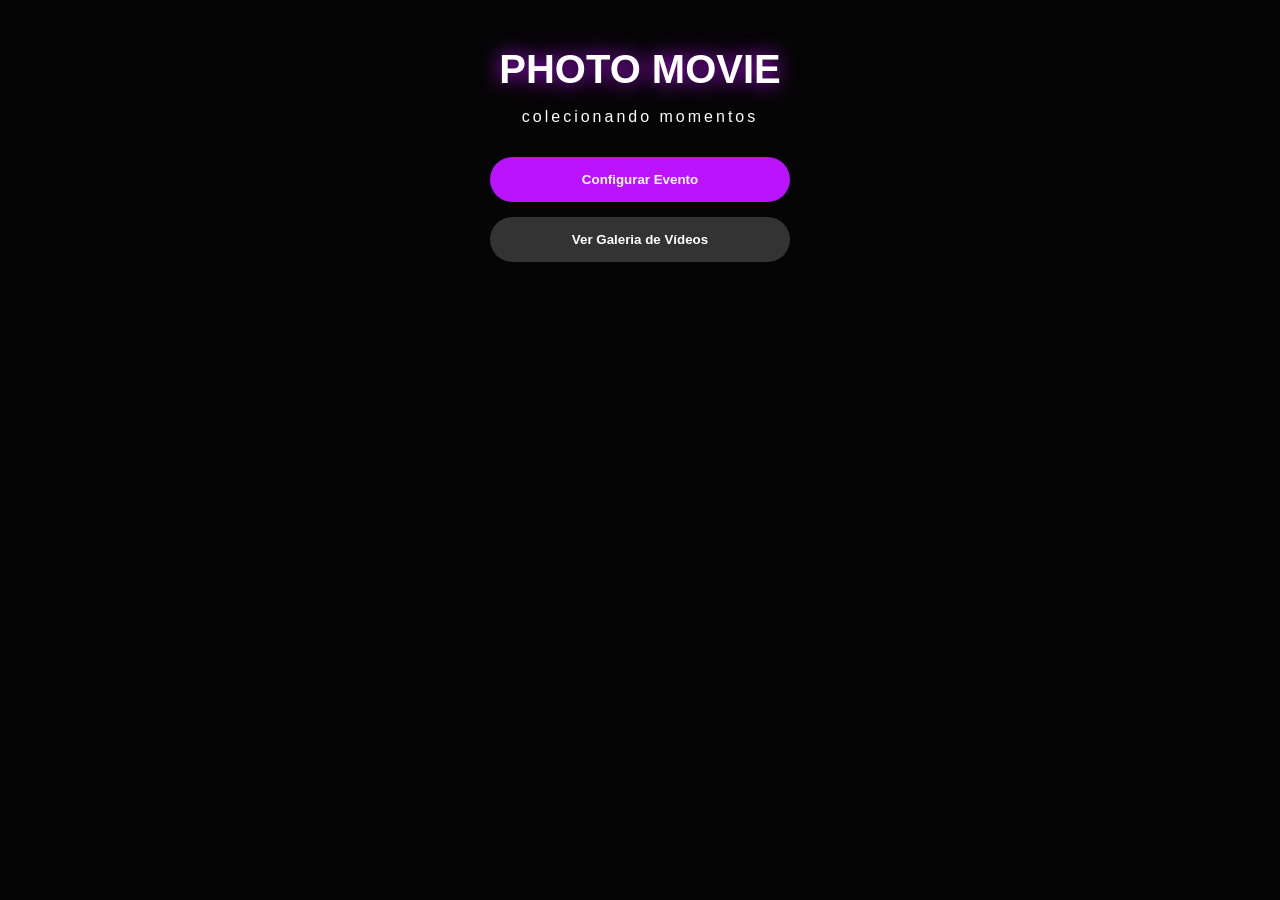
<file: index.HTML>
<!DOCTYPE html>
<html lang="pt-br">
<head>
    <meta charset="UTF-8">
    <meta name="viewport" content="width=device-width, initial-scale=1.0, maximum-scale=1.0, user-scalable=no">
    <title>PHOTO MOVIE - Master Admin</title>
    <style>
        :root { --neon-purple: #bc13fe; --dark-bg: #050505; --card-bg: #121212; }
        body { margin: 0; background: var(--dark-bg); font-family: 'Segoe UI', sans-serif; color: white; overflow-x: hidden; }

        .screen { display: none; min-height: 100vh; padding: 20px; box-sizing: border-box; flex-direction: column; align-items: center; }
        .active { display: flex; }

        .neon-title { font-size: 2.5rem; text-shadow: 0 0 20px var(--neon-purple); animation: pulse 1.5s infinite alternate; margin-bottom: 0; }
        @keyframes pulse { from { transform: scale(1); } to { transform: scale(1.05); } }
        
        /* Container 9:16 Fixo para Câmera e Moldura */
        .camera-box {
            position: relative; width: 100%; max-width: 360px; aspect-ratio: 9/16;
            background: #000; border: 2px solid #333; overflow: hidden; border-radius: 15px;
        }
        #video-preview { width: 100%; height: 100%; object-fit: cover; }
        #overlay-camera { position: absolute; inset: 0; pointer-events: none; background-size: 100% 100%; z-index: 10; }

        .btn-main { background: var(--neon-purple); color: white; border: none; padding: 15px 30px; border-radius: 30px; font-weight: bold; cursor: pointer; margin-top: 15px; width: 100%; max-width: 300px; }
        .form-card { background: var(--card-bg); width: 100%; max-width: 500px; padding: 20px; border-radius: 15px; border: 1px solid #333; margin-top: 20px; }
        input, select { width: 100%; padding: 12px; background: #000; border: 1px solid #333; color: white; border-radius: 8px; margin: 8px 0; }
        
        /* Galeria */
        .gallery-grid { display: grid; grid-template-columns: 1fr 1fr; gap: 10px; width: 100%; margin-top: 20px; }
        .movie-thumb { background: #1a1a1a; padding: 10px; border-radius: 8px; text-align: center; font-size: 12px; border: 1px solid #333; }
    </style>
</head>
<body>

    <div id="screen-home" class="screen active">
        <h1 class="neon-title">PHOTO MOVIE</h1>
        <p style="letter-spacing:3px">colecionando momentos</p>
        <button class="btn-main" onclick="nav('screen-config')">Configurar Evento</button>
        <button class="btn-main" style="background:#333" onclick="nav('screen-gallery')">Ver Galeria de Vídeos</button>
    </div>

    <div id="screen-config" class="screen">
        <div class="form-card">
            <h2 style="color:var(--neon-purple)">CONFIGURAÇÃO</h2>
            <label>NOME DO EVENTO</label>
            <input type="text" id="cfg-nome" placeholder="Ex: Festa VIP">
            <label>TEMPO (SEG)</label>
            <select id="cfg-tempo"><option value="8">8s</option><option value="10">10s</option></select>
            <label>MOLDURA (.PNG)</label>
            <input type="file" accept="image/png" onchange="previewFrame(this)">
            <button class="btn-main" onclick="abrirCamera()">ABRIR CÂMERA</button>
            <button class="btn-main" style="background:#444" onclick="nav('screen-home')">VOLTAR</button>
        </div>
    </div>

    <div id="screen-camera" class="screen">
        <div class="camera-box">
            <video id="video-preview" autoplay playsinline muted></video>
            <div id="overlay-camera"></div>
        </div>
        <div id="rec-timer" style="font-size:30px; margin:10px">00s</div>
        <button class="btn-main" id="btn-shoot" onclick="startCapture()">GRAVAR AGORA</button>
        <button id="btn-novo" class="btn-main" style="display:none; background:#25d366" onclick="resetParaNovo()">NOVO VÍDEO</button>
    </div>

    <div id="screen-gallery" class="screen">
        <h2>ÚLTIMOS MOVIES</h2>
        <div class="gallery-grid" id="gallery-list">
            <p style="color:#666">Nenhum vídeo gravado nesta sessão.</p>
        </div>
        <button class="btn-main" onclick="nav('screen-home')">VOLTAR PARA INÍCIO</button>
    </div>

<script>
    let config = { moldura: null, gravados: [] };
    let mediaRecorder;
    let chunks = [];

    function nav(id) {
        document.querySelectorAll('.screen').forEach(s => s.classList.remove('active'));
        document.getElementById(id).classList.add('active');
    }

    function previewFrame(input) {
        if (input.files[0]) {
            config.moldura = URL.createObjectURL(input.files[0]);
            document.getElementById('overlay-camera').style.backgroundImage = `url(${config.moldura})`;
        }
    }

    async function abrirCamera() {
        nav('screen-camera');
        try {
            const stream = await navigator.mediaDevices.getUserMedia({
                video: { facingMode: "environment", width: { ideal: 1280 }, height: { ideal: 720 } },
                audio: false
            });
            document.getElementById('video-preview').srcObject = stream;
            window.localStream = stream;
        } catch (e) { alert("Erro ao acessar câmera traseira."); }
    }

    function startCapture() {
        chunks = [];
        const tempo = parseInt(document.getElementById('cfg-tempo').value);
        const btn = document.getElementById('btn-shoot');
        
        mediaRecorder = new MediaRecorder(window.localStream);
        mediaRecorder.ondataavailable = e => chunks.push(e.data);
        mediaRecorder.onstop = () => {
            const blob = new Blob(chunks, { type: 'video/mp4' });
            const videoUrl = URL.createObjectURL(blob);
            config.gravados.push({ id: Math.random().toString(36).substr(2,5).toUpperCase(), url: videoUrl });
            atualizarGaleria();
        };

        mediaRecorder.start();
        btn.disabled = true; btn.innerText = "GRAVANDO...";
        
        let count = tempo;
        let timer = setInterval(() => {
            count--;
            document.getElementById('rec-timer').innerText = count.toString().padStart(2,'0')+"s";
            if(count <= 0) {
                clearInterval(timer);
                mediaRecorder.stop();
                btn.style.display = 'none';
                document.getElementById('btn-novo').style.display = 'block';
            }
        }, 1000);
    }

    function resetParaNovo() {
        document.getElementById('btn-shoot').style.display = 'block';
        document.getElementById('btn-shoot').disabled = false;
        document.getElementById('btn-shoot').innerText = "GRAVAR AGORA";
        document.getElementById('btn-novo').style.display = 'none';
        document.getElementById('rec-timer').innerText = "00s";
    }

    function atualizarGaleria() {
        const list = document.getElementById('gallery-list');
        list.innerHTML = config.gravados.map(m => `
            <div class="movie-thumb">
                <strong>ID: ${m.id}</strong><br>
                <a href="${m.url}" download="movie-${m.id}.mp4" style="color:var(--neon-purple)">Baixar Vídeo</a>
            </div>
        `).join('');
    }
</script>
</body>
</html>
</file>
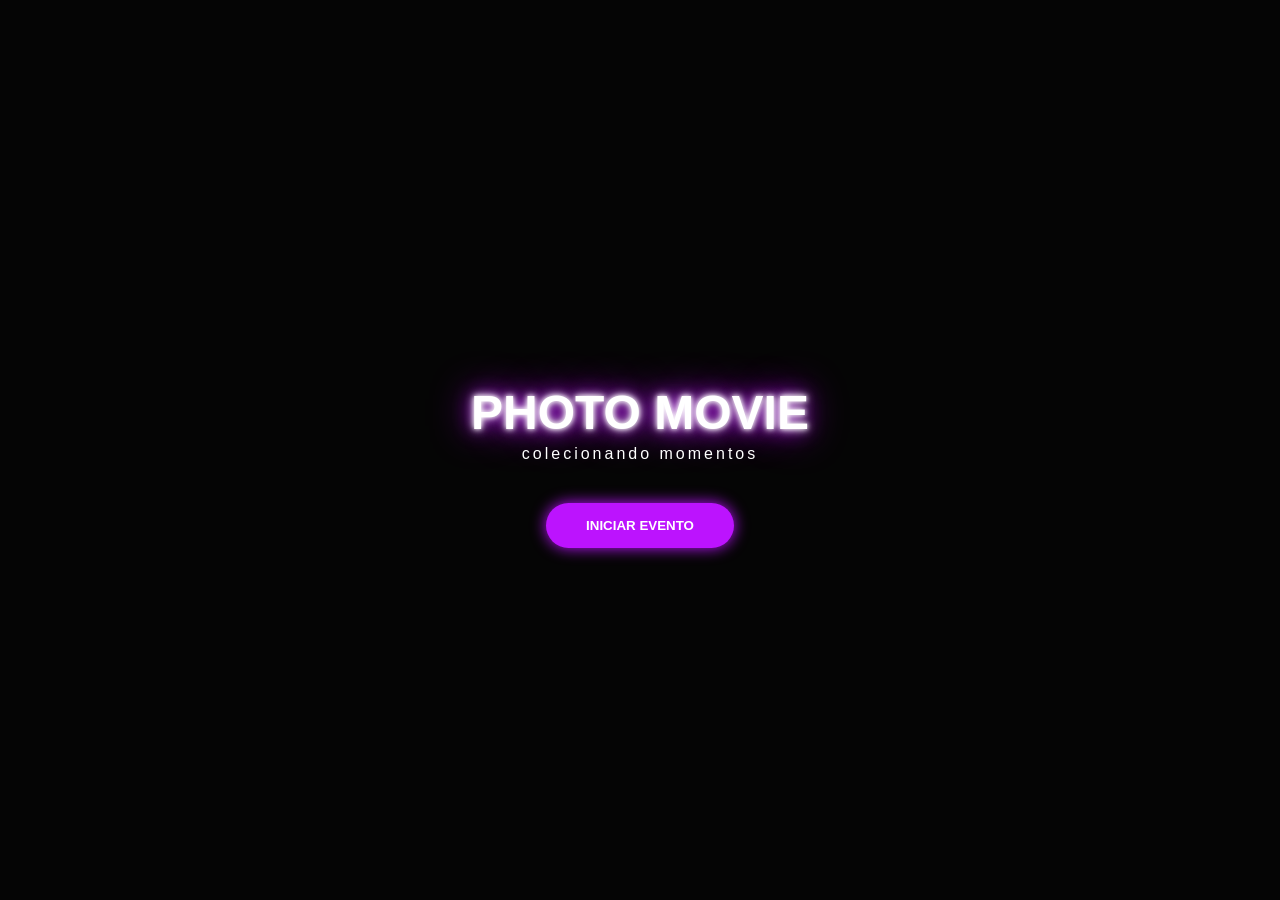
<file: INDEX.HTML>
<!DOCTYPE html>
<html lang="pt-br">
<head>
    <meta charset="UTF-8">
    <meta name="viewport" content="width=device-width, initial-scale=1.0, maximum-scale=1.0, user-scalable=no">
    <title>PHOTO MOVIE - Admin</title>
    <style>
        :root {
            --neon-purple: #bc13fe;
            --dark-bg: #050505;
            --card-bg: #121212;
        }

        body {
            margin: 0; padding: 0; background: var(--dark-bg);
            font-family: 'Segoe UI', sans-serif; color: white; overflow-x: hidden;
        }

        /* 1. TELA INICIAL */
        .screen { display: none; min-height: 100vh; padding: 20px; box-sizing: border-box; flex-direction: column; align-items: center; justify-content: center; }
        .active { display: flex; }

        .neon-title {
            font-size: 3rem; font-weight: 900; color: #fff;
            text-shadow: 0 0 5px #fff, 0 0 10px #fff, 0 0 20px var(--neon-purple), 0 0 40px var(--neon-purple);
            animation: pulse 1.5s infinite alternate;
            margin-bottom: 0;
        }
        @keyframes pulse {
            from { opacity: 1; transform: scale(1); }
            to { opacity: 0.8; transform: scale(1.05); text-shadow: 0 0 10px #fff, 0 0 30px var(--neon-purple), 0 0 60px var(--neon-purple); }
        }
        .subtitle { color: white; font-weight: 300; letter-spacing: 3px; margin-top: 5px; margin-bottom: 40px; }

        /* BOTÕES E INPUTS */
        .btn-main {
            background: var(--neon-purple); color: white; border: none;
            padding: 15px 40px; border-radius: 30px; font-weight: bold;
            text-transform: uppercase; cursor: pointer; box-shadow: 0 0 15px var(--neon-purple);
        }

        .form-card {
            background: var(--card-bg); width: 100%; max-width: 500px;
            padding: 25px; border-radius: 15px; border: 1px solid #333;
        }
        label { display: block; margin: 15px 0 5px; color: var(--neon-purple); font-size: 12px; font-weight: bold; }
        input, select {
            width: 100%; padding: 12px; background: #000; border: 1px solid #333;
            color: white; border-radius: 8px; box-sizing: border-box;
        }

        /* 7. EFEITOS */
        .grid-effects { display: grid; grid-template-columns: 1fr 1fr; gap: 10px; margin-top: 10px; }
        .opt-effect {
            background: #1a1a1a; padding: 10px; border: 1px solid #333;
            text-align: center; border-radius: 5px; font-size: 12px; cursor: pointer;
        }
        .opt-effect.selected { border-color: var(--neon-purple); background: #2b103d; }

        /* 8. PREVIEW MOLDURA */
        .preview-frame {
            width: 120px; height: 213px; border: 2px dashed #444; margin: 15px auto;
            background-size: contain; background-repeat: no-repeat; background-position: center;
            display: flex; align-items: center; justify-content: center; font-size: 10px; color: #666;
        }

        /* 9. MÚSICA */
        .music-player { background: #000; padding: 10px; border-radius: 8px; margin-top: 10px; }

        /* 10. CÂMERA */
        #camera-screen video { width: 100%; height: 100vh; object-fit: cover; }
    </style>
</head>
<body>

    <div id="screen-home" class="screen active">
        <h1 class="neon-title">PHOTO MOVIE</h1>
        <div class="subtitle">colecionando momentos</div>
        <button class="btn-main" onclick="nav('screen-config')">Iniciar Evento</button>
    </div>

    <div id="screen-config" class="screen">
        <div class="form-card">
            <h2 style="margin-top:0; color:var(--neon-purple)">NOVO EVENTO</h2>
            
            <label>NOME DO EVENTO</label>
            <input type="text" id="cfg-nome" placeholder="Ex: Casamento Silva">

            <label>DATA</label>
            <input type="date" id="cfg-data">

            <label>TEMPO DE GRAVAÇÃO (SEG)</label>
            <select id="cfg-tempo">
                <option value="8">8 Segundos</option>
                <option value="9">9 Segundos</option>
                <option value="10">10 Segundos</option>
                <option value="11">11 Segundos</option>
            </select>

            <label>EFEITOS DE MOVIMENTO</label>
            <div class="grid-effects">
                <div class="opt-effect" onclick="selEffect(this, '2x-05x')">2x > 0.5x</div>
                <div class="opt-effect" onclick="selEffect(this, '05x-2x-05x')">0.5x > 2x > 0.5x</div>
                <div class="opt-effect" onclick="selEffect(this, '2x-05x-2x')">2x > 0.5x > 2x</div>
                <div class="opt-effect" onclick="selEffect(this, '1x-05x-1x')">1x > 0.5x > 1x</div>
            </div>

            <label>UPLOAD MOLDURA (.PNG)</label>
            <input type="file" id="cfg-moldura" accept="image/png" onchange="previewFrame(this)">
            <div id="frame-view" class="preview-frame">PREVIEW 9:16</div>

            <label>IMPORTAR MÚSICA</label>
            <input type="file" id="cfg-musica" accept="audio/*" onchange="loadMusic(this)">
            <div class="music-player" id="player-area" style="display:none">
                <audio id="audio-preview" controls style="width:100%"></audio>
                <label>INÍCIO DA MÚSICA (OFFSET)</label>
                <input type="range" id="music-start" min="0" max="100" value="0">
            </div>

            <button class="btn-main" style="width:100%; margin-top:20px;" onclick="iniciarGravacao()">GRAVAR VÍDEO</button>
        </div>
    </div>

    <div id="screen-camera" class="screen" style="padding:0">
        <video id="video-preview" autoplay playsinline muted></video>
        <div id="overlay-camera" style="position:absolute; inset:0; pointer-events:none; background-size:contain; background-repeat:no-repeat; background-position:center;"></div>
        <div style="position:absolute; bottom:30px; width:100%; text-align:center;">
            <div id="rec-timer" style="font-size:24px; font-weight:bold; margin-bottom:10px;">00s</div>
            <button class="btn-main" id="btn-shoot" onclick="startCapture()">REC</button>
        </div>
    </div>

    <script>
        let config = { efeito: '', moldura: null, musica: null };

        function nav(id) {
            document.querySelectorAll('.screen').forEach(s => s.classList.remove('active'));
            document.getElementById(id).classList.add('active');
        }

        function selEffect(el, val) {
            document.querySelectorAll('.opt-effect').forEach(o => o.classList.remove('selected'));
            el.classList.add('selected');
            config.efeito = val;
        }

        function previewFrame(input) {
            if (input.files[0]) {
                const url = URL.createObjectURL(input.files[0]);
                document.getElementById('frame-view').style.backgroundImage = `url(${url})`;
                document.getElementById('frame-view').innerText = "";
                config.moldura = url;
            }
        }

        function loadMusic(input) {
            if (input.files[0]) {
                const url = URL.createObjectURL(input.files[0]);
                const player = document.getElementById('audio-preview');
                player.src = url;
                document.getElementById('player-area').style.display = 'block';
                config.musica = url;
            }
        }

        async function iniciarGravacao() {
            nav('screen-camera');
            document.getElementById('overlay-camera').style.backgroundImage = `url(${config.moldura})`;
            
            try {
                const stream = await navigator.mediaDevices.getUserMedia({
                    video: { facingMode: "environment", width: 1080, height: 1920 }
                });
                document.getElementById('video-preview').srcObject = stream;
            } catch (e) { alert("Câmera traseira não encontrada ou bloqueada."); }
        }

        function startCapture() {
            let tempo = parseInt(document.getElementById('cfg-tempo').value);
            let btn = document.getElementById('btn-shoot');
            let timerEl = document.getElementById('rec-timer');
            
            btn.disabled = true;
            btn.style.background = "#555";
            btn.innerText = "GRAVANDO...";

            let count = tempo;
            timerEl.innerText = count.toString().padStart(2, '0') + "s";

            let interval = setInterval(() => {
                count--;
                timerEl.innerText = count.toString().padStart(2, '0') + "s";
                
                if(count <= 0) {
                    clearInterval(interval);
                    // Em vez de dar reload imediato, vamos simular o "sucesso"
                    btn.innerText = "CONCLUÍDO!";
                    btn.style.background = "#25d366";
                    
                    setTimeout(() => {
                        alert("Movie gerado com sucesso! Iniciando processamento de efeitos...");
                        nav('screen-home'); // Volta para a home em vez de resetar a página toda
                        btn.disabled = false;
                        btn.innerText = "REC";
                        btn.style.background = "var(--neon-purple)";
                    }, 1000);
                }
            }, 1000);
        }
    </script>
</body>
</html>
</file>
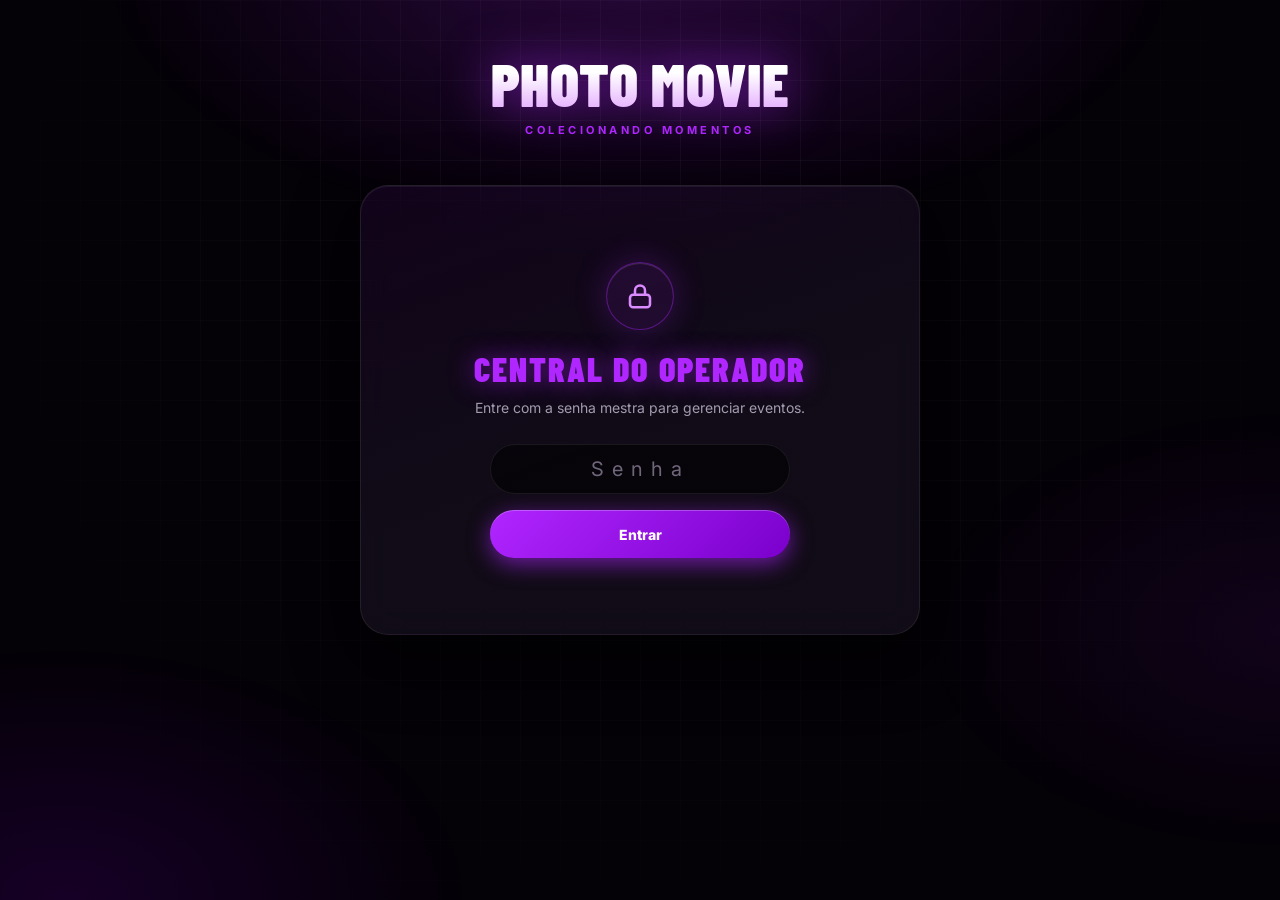
<file: index.html>
<!DOCTYPE html>
<html lang="pt-br">
<head>
<meta charset="UTF-8">
<meta name="viewport" content="width=device-width, initial-scale=1.0, maximum-scale=1.0, user-scalable=no, viewport-fit=cover">
<title>Photo Movie</title>
<meta name="theme-color" content="#000000">
<link rel="manifest" href="manifest.json">
<link rel="icon" href="icons/icon-192.png">
<link rel="apple-touch-icon" href="icons/icon-180.png">
<meta name="apple-mobile-web-app-capable" content="yes">
<meta name="mobile-web-app-capable" content="yes">
<meta name="apple-mobile-web-app-status-bar-style" content="black-translucent">
<meta name="apple-mobile-web-app-title" content="Photo Movie">
<!-- ▼▼▼ [INÍCIO] CAPA DE ABERTURA (iPhone) ▼▼▼ -->
<link rel="apple-touch-startup-image" media="(device-width: 440px) and (device-height: 956px) and (-webkit-device-pixel-ratio: 3) and (orientation: portrait)" href="splash/splash-1320x2868.jpg">
<link rel="apple-touch-startup-image" media="(device-width: 402px) and (device-height: 874px) and (-webkit-device-pixel-ratio: 3) and (orientation: portrait)" href="splash/splash-1206x2622.jpg">
<link rel="apple-touch-startup-image" media="(device-width: 430px) and (device-height: 932px) and (-webkit-device-pixel-ratio: 3) and (orientation: portrait)" href="splash/splash-1290x2796.jpg">
<link rel="apple-touch-startup-image" media="(device-width: 393px) and (device-height: 852px) and (-webkit-device-pixel-ratio: 3) and (orientation: portrait)" href="splash/splash-1179x2556.jpg">
<link rel="apple-touch-startup-image" media="(device-width: 428px) and (device-height: 926px) and (-webkit-device-pixel-ratio: 3) and (orientation: portrait)" href="splash/splash-1284x2778.jpg">
<link rel="apple-touch-startup-image" media="(device-width: 390px) and (device-height: 844px) and (-webkit-device-pixel-ratio: 3) and (orientation: portrait)" href="splash/splash-1170x2532.jpg">
<link rel="apple-touch-startup-image" media="(device-width: 375px) and (device-height: 812px) and (-webkit-device-pixel-ratio: 3) and (orientation: portrait)" href="splash/splash-1125x2436.jpg">
<link rel="apple-touch-startup-image" media="(device-width: 414px) and (device-height: 896px) and (-webkit-device-pixel-ratio: 3) and (orientation: portrait)" href="splash/splash-1242x2688.jpg">
<link rel="apple-touch-startup-image" media="(device-width: 414px) and (device-height: 896px) and (-webkit-device-pixel-ratio: 2) and (orientation: portrait)" href="splash/splash-828x1792.jpg">
<link rel="apple-touch-startup-image" media="(device-width: 414px) and (device-height: 736px) and (-webkit-device-pixel-ratio: 3) and (orientation: portrait)" href="splash/splash-1242x2208.jpg">
<link rel="apple-touch-startup-image" media="(device-width: 375px) and (device-height: 667px) and (-webkit-device-pixel-ratio: 2) and (orientation: portrait)" href="splash/splash-750x1334.jpg">
<!-- ▲▲▲ [FIM] CAPA DE ABERTURA (iPhone) ▲▲▲ -->
<link rel="stylesheet" href="app.css">
<script src="pwa.js" defer></script>
</head>
<body class="pg-home">

<!-- ▼▼▼ [INÍCIO] CABEÇALHO ▼▼▼ -->
<header class="header"><h1>PHOTO MOVIE</h1><p>colecionando momentos</p><button id="btn-lock" class="link" hidden>Sair</button></header>
<!-- ▲▲▲ [FIM] CABEÇALHO ▲▲▲ -->

<main class="wrap">

  <!-- ▼▼▼ [INÍCIO] TELA DE LOGIN ▼▼▼ -->
  <section id="view-login">
    <div class="lock-badge" aria-hidden="true">
      <svg viewBox="0 0 24 24"><rect x="4" y="11" width="16" height="10" rx="2.5"/><path d="M8 11V7.5a4 4 0 0 1 8 0V11"/></svg>
    </div>
    <h2>Central do operador</h2>
    <p>Entre com a senha mestra para gerenciar eventos.</p>
    <input type="password" id="input-senha" autocomplete="current-password" placeholder="Senha">
    <button class="pbtn y" id="btn-entrar">Entrar</button>
  </section>
  <!-- ▲▲▲ [FIM] TELA DE LOGIN ▲▲▲ -->

  <!-- ▼▼▼ [INÍCIO] TELA PRINCIPAL (EVENTOS) ▼▼▼ -->
  <section id="view-home" hidden>
    <div id="hero"></div>
    <div class="divider-line"><span>Eventos gravados</span></div>
    <div class="sec-title"><span>Eventos</span><small id="cont"></small></div>
    <ul id="lista-eventos"></ul>
  </section>
  <!-- ▲▲▲ [FIM] TELA PRINCIPAL (EVENTOS) ▲▲▲ -->

</main>

<!-- ▼▼▼ [INÍCIO] BARRA INFERIOR (começa oculta; só aparece após o login) ▼▼▼ -->
<nav id="tabbar" hidden>
  <a href="index.html" class="on"><svg viewBox="0 0 24 24"><rect x="3" y="5" width="18" height="16" rx="3"/><path d="M3 10h18M8 3v4M16 3v4"/></svg>Eventos</a>
  <a href="config_evento.html" class="new" id="tab-new"><svg viewBox="0 0 24 24"><path d="M12 5v14M5 12h14"/></svg>Novo evento</a>
  <a href="galeria_admin.html"><svg viewBox="0 0 24 24"><rect x="3" y="4" width="18" height="16" rx="3"/><circle cx="9" cy="10" r="1.8"/><path d="m21 16-5-5-8 9"/></svg>Galeria</a>
</nav>
<!-- ▲▲▲ [FIM] BARRA INFERIOR ▲▲▲ -->

<script>
const WORKER_URL = "https://photomovie.maxprimefotovideo.workers.dev";
const CLIENTE_URL = "https://maxsynk.github.io/photomovie/galeria.html";
const $ = id => document.getElementById(id);
const esc = s => String(s == null ? '' : s).replace(/[&<>"']/g, c => ({'&':'&amp;','<':'&lt;','>':'&gt;','"':'&quot;',"'":'&#39;'}[c]));
let EVENTOS = [];
const ativo = () => { try { return JSON.parse(localStorage.getItem('config_atual')); } catch (e) { return null; } };
const fmtData = d => /^\d{4}-\d{2}-\d{2}$/.test(d || '') ? d.split('-').reverse().join('/') : (d || 'sem data');
const nomeEv = ev => esc((ev.nome || 'Evento sem nome').replace(/_/g, ' '));

window.onload = () => {
  $('btn-entrar').onclick = entrar;
  $('input-senha').addEventListener('keydown', e => { if (e.key === 'Enter') entrar(); });
  $('input-senha').addEventListener('input', () => $('input-senha').classList.remove('erro'));
  $('btn-lock').onclick = sair;
  $('hero').onclick = acaoHero;
  $('lista-eventos').onclick = acaoLista;
  $('tab-new').onclick = () => localStorage.removeItem('evento_para_editar');
  if (sessionStorage.getItem('logado') === 'true') liberar();
};

async function entrar() {
  const senha = $('input-senha').value;
  const btn = $('btn-entrar');
  if (btn.disabled) return;
  btn.disabled = true;
  try {
    const r = await fetch(WORKER_URL + '/login', { method: 'POST', headers: { 'Content-Type': 'application/json' }, body: JSON.stringify({ senha }) });
    const d = await r.json();
    if (d.ok) { sessionStorage.setItem('logado', 'true'); if (d.token) sessionStorage.setItem('pm_token', d.token); liberar(); }
    else { const i = $('input-senha'); i.classList.remove('erro'); void i.offsetWidth; i.classList.add('erro'); i.select(); }
  } catch (e) { alert('Sem conexão com o servidor'); }
  finally { btn.disabled = false; }
}
function liberar() {
  $('view-login').hidden = true; $('view-home').hidden = false; $('btn-lock').hidden = false;
  $('tabbar').hidden = false; carregar();
}
function sair() { sessionStorage.removeItem('logado'); sessionStorage.removeItem('pm_token'); location.reload(); }

async function carregar() {
  try {
    const r = await fetch(WORKER_URL + '/listar-eventos?t=' + Date.now());
    EVENTOS = await r.json(); if (!Array.isArray(EVENTOS)) EVENTOS = [];
  } catch (e) { $('lista-eventos').innerHTML = '<li class="empty">Sem conexão com o servidor. Verifique a internet e abra de novo.</li>'; return; }
  desenhar();
}
function desenhar() {
  const a = ativo(), atual = a && EVENTOS.find(e => e.id === a.id);
  $('hero').innerHTML = atual
    ? '<span class="live">Evento ativo</span><h2>' + nomeEv(atual) + '</h2><p class="meta">' + fmtData(atual.data) + ' · ' + esc(atual.tempo || 10) + 's por vídeo</p>'
      + '<button class="go" data-a="gravar">Gravar</button><div class="quick"><button class="pbtn" data-a="telao">Telão</button><button class="pbtn" data-a="galeria">Galeria</button><button class="pbtn" data-a="link">Link do cliente</button></div>'
    : '<p class="hero-empty">Nenhum evento ativo. Toque em Ativar em um evento da lista para começar a gravar.</p>';
  $('cont').textContent = EVENTOS.length + (EVENTOS.length === 1 ? ' evento' : ' eventos');
  $('lista-eventos').innerHTML = EVENTOS.length ? EVENTOS.map((ev, i) => {
    const on = atual && atual.id === ev.id;
    return '<li class="ev' + (on ? ' on' : '') + '" data-i="' + i + '"><strong>' + nomeEv(ev) + '</strong><span>' + fmtData(ev.data) + ' · ' + esc(ev.tempo || 10) + 's por vídeo</span>'
      + '<div class="acts"><button class="pbtn' + (on ? ' y' : '') + '" data-a="ativar">' + (on ? 'Ativo' : 'Ativar') + '</button><button class="pbtn" data-a="editar">Editar</button><button class="pbtn red" data-a="excluir">Excluir</button></div></li>';
  }).join('') : '<li class="empty">Nenhum evento ainda. Toque em + Novo evento.</li>';
}
function acaoHero(e) {
  const b = e.target.closest('button'); if (!b) return; const a = ativo(); if (!a) return;
  if (b.dataset.a === 'gravar') location.href = 'camera.html';
  if (b.dataset.a === 'galeria') location.href = 'galeria_admin.html';
  if (b.dataset.a === 'telao') window.open(WORKER_URL + '/telao?evento=' + encodeURIComponent(a.id), '_blank');
  if (b.dataset.a === 'link') navigator.clipboard.writeText(CLIENTE_URL + '?evento=' + encodeURIComponent(a.id)).then(() => alert('Link do cliente copiado!'));
}
async function acaoLista(e) {
  const b = e.target.closest('button'), li = e.target.closest('li[data-i]'); if (!b || !li) return;
  const ev = EVENTOS[+li.dataset.i], a = ativo();
  if (b.dataset.a === 'ativar') {
    if (a && a.id === ev.id) { localStorage.removeItem('config_atual'); alert('Evento desativado'); }
    else { localStorage.setItem('config_atual', JSON.stringify({ id: ev.id, nome: ev.nome, tempo: ev.tempo || '10', molduraUrl: ev.molduraUrl || '', musicaUrl: ev.musicaUrl || '' })); alert('Evento ativado'); }
    desenhar();
  }
  if (b.dataset.a === 'editar') { localStorage.setItem('evento_para_editar', JSON.stringify(ev)); location.href = 'config_evento.html?id=' + encodeURIComponent(ev.id); }
  if (b.dataset.a === 'excluir' && confirm('Apagar o evento "' + (ev.nome || ev.id) + '" e todos os arquivos dele?')) {
    try {
      const r = await fetch(WORKER_URL + '/deletar-evento-completo', { method: 'POST', headers: { 'Content-Type': 'application/json' }, body: JSON.stringify({ id: ev.id, evento: ev.id }) });
      if (!r.ok) throw new Error(); if (a && a.id === ev.id) localStorage.removeItem('config_atual'); carregar();
    } catch (err) { alert('Não foi possível excluir. Entre de novo e tente outra vez.'); }
  }
}
</script>
</body>
</html>
</file>
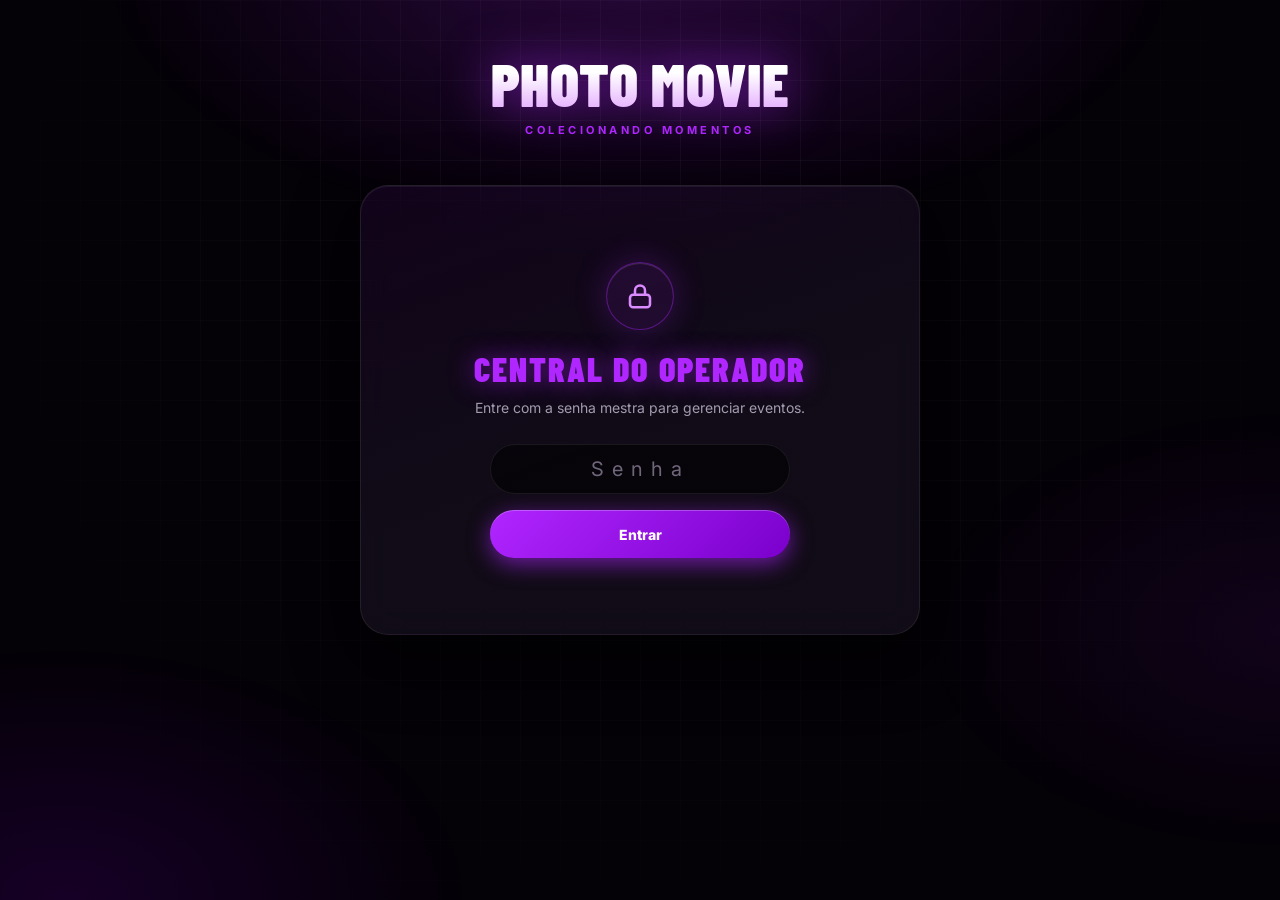
<file: camera.html>
<!DOCTYPE html>
<html lang="pt-br">
<head>
    <meta charset="UTF-8">
    <meta name="viewport" content="width=device-width, initial-scale=1.0, maximum-scale=1.0, user-scalable=no, viewport-fit=cover">
    <title>PHOTO MOVIE - Câmera v1.3</title>
<meta name="theme-color" content="#000000">
<link rel="manifest" href="manifest.json">
<link rel="icon" href="icons/icon-192.png">
<link rel="apple-touch-icon" href="icons/icon-180.png">
<meta name="apple-mobile-web-app-capable" content="yes">
<meta name="mobile-web-app-capable" content="yes">
<meta name="apple-mobile-web-app-status-bar-style" content="black-translucent">
<meta name="apple-mobile-web-app-title" content="Photo Movie">
<!-- ▼▼▼ [INÍCIO] TRAVA DE ACESSO ▼▼▼ -->
<script>
if (sessionStorage.getItem('logado') !== 'true') {
    document.documentElement.style.display = 'none';
    location.replace('index.html');
}
</script>
<!-- ▲▲▲ [FIM] TRAVA DE ACESSO ▲▲▲ -->
<link rel="stylesheet" href="app.css">
<script src="pwa.js" defer></script>
</head>
<body class="pg-cam">
    <div id="app">
        <!-- Timer centralizado -->
        <div id="timer-display">3</div>

        <!-- Moldura fullscreen -->
        <img id="moldura-overlay" alt="Moldura do Evento">
        
        <div id="warning-flash"></div>
        <div id="evento-chip"></div>
        <div id="fila-badge"></div>

        <!-- Controles superiores -->
        <div class="top-controls">
            <div class="btn-top muted" id="btn-mic">🔇</div>
        </div>

        <video id="preview" autoplay playsinline></video>
        
        <!-- Botões de controle -->
        <div class="controls">
            <div class="btn" id="btn-close">✕</div>
            <div class="btn shutter" id="rec-btn"></div>
            <div class="btn" id="btn-switch">🔄</div>
        </div>
        
        <!-- Versão da câmera -->
        <div id="version-info">v1.3</div>
    </div>
    
    <canvas id="canvas" style="position: absolute; left: -9999px; visibility: hidden;"></canvas>

    <div id="loader">
        <div class="spin"></div>
        <p id="loader-text" style="margin-top:20px; letter-spacing: 2px;">ENVIANDO VÍDEO...</p>
    </div>

<script>
    const CAMERA_VERSION = "v1.3";
    const WORKER_URL = "https://photomovie.maxprimefotovideo.workers.dev"; 
    
    const video = document.getElementById('preview');
    const canvas = document.getElementById('canvas');
    const ctx = canvas.getContext('2d', { alpha: false, desynchronized: true });
    const warningFlash = document.getElementById('warning-flash');
    const recBtn = document.getElementById('rec-btn');
    
    const molduraImg = new Image();
    let stream, recorder, chunks = [];
    let isFrontCamera = false, isRecording = false;
    let isMicActive = false;
    let animationId = null;
    let countdownTimer = null, semEvento = false, audioCtx = null;

    // Função para iniciar gravação
    function startRecordingProcess() {
        if (semEvento) { alert("Nenhum evento ativo. Ative um evento na Central."); return; }
        if (isRecording) {
            if (countdownTimer) {
                clearInterval(countdownTimer); countdownTimer = null; isRecording = false;
                recBtn.style.opacity = "1"; document.getElementById('timer-display').style.display = 'none';
            }
            return;
        }
        isRecording = true; bip(660); if (navigator.vibrate) navigator.vibrate(40);
        recBtn.style.opacity = "0.2";
        let count = 3;
        const timer = document.getElementById('timer-display');
        timer.style.display = 'block';
        timer.innerText = count;
        timer.style.color = '#ff0033';
        
        let countdown = countdownTimer = setInterval(() => {
            count--;
            if (count > 0) { bip(660);
                timer.innerText = count;
                timer.style.color = '#ff0033';
            } else { 
                clearInterval(countdown); countdownTimer = null; bip(990, 350); if (navigator.vibrate) navigator.vibrate([80, 40, 80]); 
                timer.style.display = 'none';
                startRecording(); 
            }
        }, 1000);
    }

    async function initCamera() {
        if (stream) stream.getTracks().forEach(t => t.stop());
        try {
            stream = await navigator.mediaDevices.getUserMedia({
                video: { 
                    facingMode: isFrontCamera ? "user" : "environment", 
                    width: { ideal: 1920 },
                    height: { ideal: 1080 }
                },
                audio: isMicActive
            });
            video.srcObject = stream;
            
            // Aplica espelhamento apenas para câmera frontal
            if (isFrontCamera) {
                video.style.transform = 'scaleX(-1)';
            } else {
                video.style.transform = 'none';
            }
            
            video.onloadedmetadata = () => {
                canvas.width = video.videoWidth;
                canvas.height = video.videoHeight;
            };
        } catch (err) {
            if (!(err.name === 'NotAllowedError' && isMicActive)) mostrarErroCamera(err);
            if(err.name === 'NotAllowedError' && isMicActive) {
                alert("Permissão de microfone negada.");
                isMicActive = false;
                document.getElementById('btn-mic').classList.add('muted');
                document.getElementById('btn-mic').innerText = "🔇";
            }
        }
    }

    async function toggleMicrofone() {
        if (isRecording) return;
        isMicActive = !isMicActive;
        const micBtn = document.getElementById('btn-mic');
        
        if (isMicActive) {
            micBtn.classList.remove('muted');
            micBtn.innerText = "🎤";
        } else {
            micBtn.classList.add('muted');
            micBtn.innerText = "🔇";
        }
        await initCamera();
    }

    function switchCamera() { 
        if (!isRecording) { 
            isFrontCamera = !isFrontCamera; 
            initCamera(); 
        } 
    }
    
    function closeCamera() {
        if (isRecording && !confirm('Gravação em andamento. Sair e perder este vídeo?')) return;
        if (stream) stream.getTracks().forEach(t => t.stop());
        window.location.href = 'index.html';
    }

    // Adicionar event listeners
    function setupEventListeners() {
        // Botão de gravação (obturador)
        recBtn.addEventListener('click', function(e) {
            e.preventDefault();
            e.stopPropagation();
            startRecordingProcess();
        });
        
        recBtn.addEventListener('touchend', function(e) {
            e.preventDefault();
            e.stopPropagation();
            startRecordingProcess();
        });
        
        // Botão de fechar
        const closeBtn = document.getElementById('btn-close');
        closeBtn.addEventListener('click', function(e) {
            e.preventDefault();
            e.stopPropagation();
            closeCamera();
        });
        
        closeBtn.addEventListener('touchend', function(e) {
            e.preventDefault();
            e.stopPropagation();
            closeCamera();
        });
        
        // Botão de trocar câmera
        const switchBtn = document.getElementById('btn-switch');
        switchBtn.addEventListener('click', function(e) {
            e.preventDefault();
            e.stopPropagation();
            switchCamera();
        });
        
        switchBtn.addEventListener('touchend', function(e) {
            e.preventDefault();
            e.stopPropagation();
            switchCamera();
        });
        
        // Botão de microfone
        const micBtn = document.getElementById('btn-mic');
        micBtn.addEventListener('click', function(e) {
            e.preventDefault();
            e.stopPropagation();
            toggleMicrofone();
        });
        
        micBtn.addEventListener('touchend', function(e) {
            e.preventDefault();
            e.stopPropagation();
            toggleMicrofone();
        });
    }

    window.onload = () => {
        // Configurar event listeners
        setupEventListeners();
        
        // Bloquear gestos de navegação
        document.addEventListener('touchmove', function(e) {
            // Verificar se o toque começou em um botão
            if (e.target.closest('.btn') || e.target.closest('.btn-top')) {
                return;
            }
            e.preventDefault();
        }, { passive: false });
        
        // Prevenir pinch-zoom
        document.addEventListener('gesturestart', function(e) {
            e.preventDefault();
        });
        
        // Prevenir double-tap zoom
        let lastTouchEnd = 0;
        document.addEventListener('touchend', function(e) {
            const now = Date.now();
            if (now - lastTouchEnd <= 300) {
                e.preventDefault();
            }
            lastTouchEnd = now;
        }, { passive: false });
        
        // Impedir menu de contexto
        document.addEventListener('contextmenu', function(e) {
            e.preventDefault();
        });
        
        const config = JSON.parse(localStorage.getItem('config_atual'));
        if (config) {
            let path = config.molduraUrl || config.moldura;
            if (path) {
                const cleanId = path.includes('id=') ? path.split('id=')[1] : path;
                const url = path.startsWith('http') ? path : `${WORKER_URL}/stream?id=${cleanId}`;
                
                molduraImg.src = url;
                const overlayElem = document.getElementById('moldura-overlay');
                overlayElem.src = url;
                
                molduraImg.onload = () => {
                    overlayElem.style.display = 'block';
                };
            }
        }
        if (!config) { semEvento = true; alert("Nenhum evento ativo. Volte à Central e ative um evento."); recBtn.style.opacity = "0.3"; }
        { const ch = document.getElementById('evento-chip'); if (config && config.nome) ch.textContent = config.nome.replace(/_/g, ' '); else ch.style.display = 'none'; }
        manterTelaLigada();
        document.addEventListener('visibilitychange', () => { if (!document.hidden) manterTelaLigada(); });
        window.addEventListener('online', processarFila);
        window.addEventListener('pagehide', () => { if (stream) stream.getTracks().forEach(t => t.stop()); });
        atualizarFila(); processarFila();
        initCamera();
    };

    function bip(freq, ms) {
        try {
            audioCtx = audioCtx || new (window.AudioContext || window.webkitAudioContext)();
            const o = audioCtx.createOscillator(), g = audioCtx.createGain();
            o.frequency.value = freq; g.gain.value = 0.08; o.connect(g); g.connect(audioCtx.destination);
            o.start(); o.stop(audioCtx.currentTime + (ms || 120) / 1000);
        } catch (e) {}
    }
    async function manterTelaLigada() { try { if (navigator.wakeLock) await navigator.wakeLock.request('screen'); } catch (e) {} }
    function mostrarErroCamera(err) {
        const msgs = { NotAllowedError: 'Permita o acesso à câmera nas configurações do navegador.', NotFoundError: 'Nenhuma câmera encontrada neste aparelho.', NotReadableError: 'A câmera está em uso por outro app. Feche-o e tente de novo.', OverconstrainedError: 'Esta câmera não suporta a resolução pedida.' };
        let el = document.getElementById('cam-erro');
        if (!el) { el = document.createElement('div'); el.id = 'cam-erro'; document.getElementById('app').appendChild(el); }
        el.innerHTML = '<div><div style="font-size:42px">📷</div><p>' + (msgs[err.name] || 'Não foi possível abrir a câmera.') + '</p><button id="cam-retry">TENTAR DE NOVO</button></div>';
        document.getElementById('cam-retry').onclick = () => { el.remove(); initCamera(); };
    }

    function idb() { return new Promise((res, rej) => { const r = indexedDB.open('pm_fila', 1); r.onupgradeneeded = () => r.result.createObjectStore('videos', { keyPath: 'name' }); r.onsuccess = () => res(r.result); r.onerror = () => rej(r.error); }); }
    async function filaOp(modo, fn) { const db = await idb(); return new Promise((res, rej) => { const tx = db.transaction('videos', modo); const rq = fn(tx.objectStore('videos')); tx.oncomplete = () => res(rq && rq.result); tx.onerror = () => rej(tx.error); }); }
    const filaSalvar = item => filaOp('readwrite', s => s.put(item));
    const filaListar = () => filaOp('readonly', s => s.getAll());
    const filaRemover = name => filaOp('readwrite', s => s.delete(name));
    async function atualizarFila() {
        let n = 0; try { n = (await filaListar()).length; } catch (e) {}
        const el = document.getElementById('fila-badge'); if (!el) return;
        el.style.display = n ? 'block' : 'none'; el.textContent = '⏳ ' + n + ' vídeo(s) na fila de envio';
    }
    function enviarXHR(item, onP) {
        return new Promise((res, rej) => {
            const fd = new FormData(); fd.append('file', item.blob, item.name); fd.append('uuid', item.name); fd.append('evento', item.evento);
            const x = new XMLHttpRequest(); x.open('POST', WORKER_URL + '/upload'); x.timeout = 180000;
            x.upload.onprogress = e => { if (e.lengthComputable && onP) onP(Math.round(e.loaded / e.total * 100)); };
            x.onload = () => (x.status >= 200 && x.status < 300) ? res() : rej(new Error('HTTP ' + x.status));
            x.onerror = () => rej(new Error('rede')); x.ontimeout = () => rej(new Error('tempo esgotado')); x.send(fd);
        });
    }
    async function enviarComRetry(item, onP) {
        let err; for (let i = 0; i < 3; i++) { try { await enviarXHR(item, onP); return; } catch (e) { err = e; await new Promise(r => setTimeout(r, 1500 * (i + 1))); } }
        throw err;
    }
    let enviandoFila = false;
    async function processarFila() {
        if (enviandoFila || !navigator.onLine) return; enviandoFila = true;
        try { for (const it of await filaListar()) { try { await enviarXHR(it); await filaRemover(it.name); } catch (e) { break; } } } catch (e) {}
        enviandoFila = false; atualizarFila();
    }

    function startRecording() {
        chunks = [];
        const config = JSON.parse(localStorage.getItem('config_atual'));
        const duration = ((config && parseInt(config.tempo)) || 10);

        function renderLoop() {
            if (!isRecording) return; 
            
            ctx.save();
            
            // Se for câmera frontal, espelha o canvas
            if (isFrontCamera) {
                ctx.translate(canvas.width, 0);
                ctx.scale(-1, 1);
            }
            
            ctx.drawImage(video, 0, 0, canvas.width, canvas.height);
            ctx.restore();
            
            animationId = requestAnimationFrame(renderLoop);
        }

        const videoStream = canvas.captureStream(30);
        const audioTracks = stream.getAudioTracks();
        let finalStream = videoStream;
        if (audioTracks.length > 0) {
            const audioStream = new MediaStream(audioTracks);
            finalStream = new MediaStream([...videoStream.getVideoTracks(), ...audioStream.getAudioTracks()]);
        }

        let selectedMime = 'video/webm';
        if (MediaRecorder.isTypeSupported('video/mp4')) {
            selectedMime = 'video/mp4';
        }

        recorder = new MediaRecorder(finalStream, { 
            mimeType: selectedMime, 
            videoBitsPerSecond: 4000000
        });
        
        recorder.ondataavailable = e => { if(e.data.size > 0) chunks.push(e.data); };
        recorder.onstop = uploadVideo;
        recorder.start(500);
        renderLoop();

        let timeLeft = duration;
        const timer = document.getElementById('timer-display');
        timer.style.display = 'block';
        timer.innerText = timeLeft + "s";
        timer.style.color = '#ff0033';

        let clock = setInterval(() => {
            timeLeft--;
            
            if (timeLeft <= 3 && timeLeft > 0) {
                warningFlash.style.display = 'block';
            } else {
                warningFlash.style.display = 'none';
            }

            if (timeLeft > 0) {
                timer.innerText = timeLeft + "s";
                timer.style.color = '#ff0033';
            } else {
                clearInterval(clock);
                warningFlash.style.display = 'none';
                timer.style.display = 'none';
                isRecording = false; 
                recBtn.style.opacity = "1";
                if(recorder.state === "recording") recorder.stop(); 
            }
        }, 1000);
    }

    async function uploadVideo() {
        const loader = document.getElementById('loader'), txt = document.getElementById('loader-text');
        loader.style.display = 'flex'; txt.textContent = 'ENVIANDO VÍDEO...';
        if (animationId) cancelAnimationFrame(animationId);
        const config = JSON.parse(localStorage.getItem('config_atual') || 'null');
        const isWebm = recorder.mimeType.includes('webm');
        const fileName = 'vid_' + Date.now() + (isWebm ? '.webm' : '.mp4');
        const item = { name: fileName, evento: String((config && config.id) || 'Geral'), blob: new Blob(chunks, { type: isWebm ? 'video/webm' : 'video/mp4' }) };
        try {
            await enviarComRetry(item, p => { txt.textContent = 'ENVIANDO VÍDEO... ' + p + '%'; });
            localStorage.setItem('voltar_para_camera', 'true');
            window.location.href = 'galeria_admin.html';
        } catch (err) {
            try { await filaSalvar(item); alert('Sem conexão. O vídeo foi guardado e será enviado automaticamente.'); }
            catch (e2) { alert('Falha no envio e no armazenamento local.'); }
            loader.style.display = 'none'; atualizarFila();
        }
    }
</script>
</body>
</html>
</file>
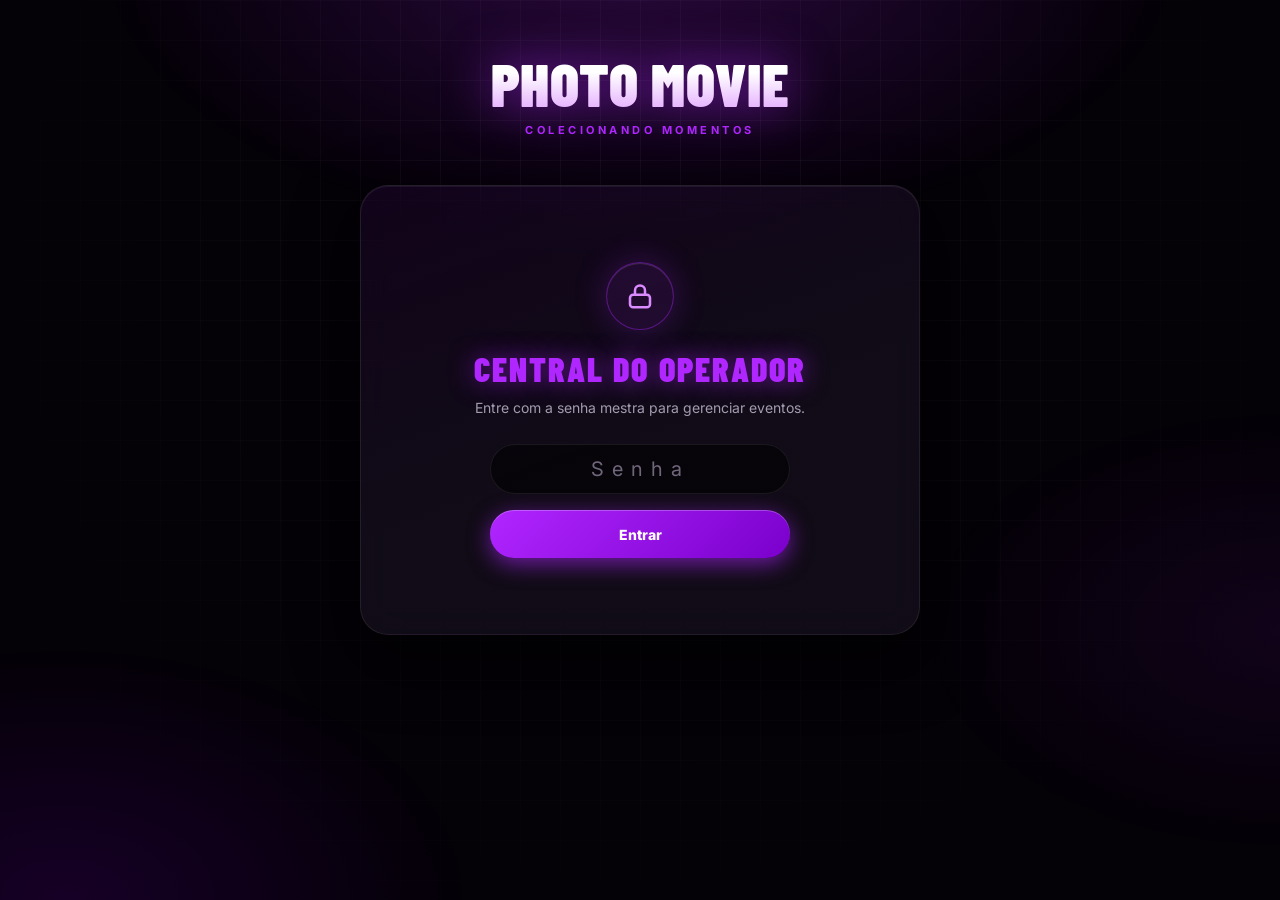
<file: config_evento.html>
<!--
PHOTO MOVIE - Configurador de Eventos
VERSÃO: 2.0.0
ÚLTIMA ATUALIZAÇÃO: 09/08/2026

CHANGELOG v2.0.0:
- SEPARADO: musicaTrim (só trim da música) e efeitosVideo (efeitos de velocidade)
- CORRIGIDO: Envio correto dos campos separados para o Worker
- CORRIGIDO: Recuperação dos campos separados ao editar
- ADICIONADO: Campo 'efeitosVideo' no payload do Worker
- ADICIONADO: Logs detalhados para debug
-->

<!DOCTYPE html>
<html lang="pt-br">
<head>
    <meta charset="UTF-8">
    <meta name="viewport" content="width=device-width, initial-scale=1.0, maximum-scale=1.0, user-scalable=no, viewport-fit=cover">
    <title>CONFIGURAR EVENTO - Photo Movie v2.0.0</title>
    
<meta name="theme-color" content="#000000">
<link rel="manifest" href="manifest.json">
<link rel="icon" href="icons/icon-192.png">
<link rel="apple-touch-icon" href="icons/icon-180.png">
<meta name="apple-mobile-web-app-capable" content="yes">
<meta name="mobile-web-app-capable" content="yes">
<meta name="apple-mobile-web-app-status-bar-style" content="black-translucent">
<meta name="apple-mobile-web-app-title" content="Photo Movie">
<!-- ▼▼▼ [INÍCIO] TRAVA DE ACESSO ▼▼▼ -->
<script>
if (sessionStorage.getItem('logado') !== 'true') {
    document.documentElement.style.display = 'none';
    location.replace('index.html');
}
</script>
<!-- ▲▲▲ [FIM] TRAVA DE ACESSO ▲▲▲ -->
<link rel="stylesheet" href="app.css">
<script src="pwa.js" defer></script>
</head>
<body class="pg-config">

    <div class="header">
        <h1 id="titulo-pagina">PHOTO MOVIE</h1>
        <p>colecionando momentos</p>
    </div>

    <div class="container">
        <input type="hidden" id="conf-id">

        <div class="section">
            <h3>1. O Evento</h3>
            <label>NOME DO EVENTO (Visual)</label>
            <input type="text" id="conf-nome" placeholder="Ex: Casamento João e Maria">
            <label>DATA</label>
            <input type="date" id="conf-data">
        </div>

        <div class="section">
            <h3>2. Tempo de Gravação</h3>
            <div class="time-selector">
                <button class="time-btn" id="time-8" onclick="setTime(8, this)">8s</button>
                <button class="time-btn active" id="time-10" onclick="setTime(10, this)">10s</button>
                <button class="time-btn" id="time-12" onclick="setTime(12, this)">12s</button>
            </div>
            <input type="hidden" id="conf-tempo" value="10">
        </div>

        <div class="section">
            <h3>3. Velocidade (Efeitos)</h3>
            <label>Escolher Preset</label>
            <select id="conf-preset" onchange="atualizarPresetUI()">
                <option value="normal">Normal (1x Constante)</option>
                <option value="vizz-classic">Vizz Classic (Fast > Slow > Fast)</option>
                <option value="boomerang">Boomerang (Normal + Reverso)</option>
                <option value="slow-extremo">Slow Motion Extremo</option>
                <option value="custom">Configuração Manual</option>
            </select>

            <div id="preset-indicator" class="preset-indicator normal">Normal</div>

            <div class="speed-grid">
                <div class="speed-box"><label>Início</label><select id="conf-v1" onchange="atualizarPresetManual()"><option value="0.2">0.2x</option><option value="0.5">0.5x</option><option value="1.0" selected>1.0x</option><option value="2.0">2.0x</option><option value="4.0">4.0x</option></select></div>
                <div class="speed-box"><label>Meio</label><select id="conf-v2" onchange="atualizarPresetManual()"><option value="0.2">0.2x</option><option value="0.5">0.5x</option><option value="1.0" selected>1.0x</option><option value="2.0">2.0x</option><option value="4.0">4.0x</option></select></div>
                <div class="speed-box"><label>Fim</label><select id="conf-v3" onchange="atualizarPresetManual()"><option value="0.2">0.2x</option><option value="0.5">0.5x</option><option value="1.0" selected>1.0x</option><option value="2.0">2.0x</option><option value="4.0">4.0x</option></select></div>
            </div>

            <div id="speed-preview" class="speed-preview" title="Gravação dividida em 3 partes"></div>

            <div class="reverso-container">
                <input type="checkbox" id="conf-reverso" onchange="atualizarPresetManual()">
                <label for="conf-reverso">🔄 Ativar Efeito Reverso (vídeo toca ao contrário)</label>
            </div>

            <div class="info-efeito" id="info-efeito">
                💡 <strong>Dica:</strong> Velocidades diferentes criam efeitos dinâmicos. 
                Experimente "Vizz Classic" para um efeito profissional!
            </div>
        </div>

        <div class="section">
            <h3>4. Estética</h3>
            <div class="action-box solid" onclick="toggleModal('music-modal', true)">
                <span class="ab-title" id="music-status-text">🎵 CONFIGURAR MÚSICA</span>
                <small class="ab-sub" id="music-filename-display"></small>
            </div>
            
            <div class="action-box" id="btn-moldura-box" onclick="document.getElementById('file-moldura').click()">
                <span class="ab-title" id="upload-label">📸 UPAR MOLDURA (PNG)</span>
                <input type="file" id="file-moldura" accept="image/png" style="display:none" onchange="subirArquivo(this, 'MOLDURA')">
            </div>
            <input type="hidden" id="conf-moldura-url">
            <input type="hidden" id="conf-musica-url">
            <input type="hidden" id="conf-musica-name">
            <center><img id="frame-preview"></center>
        </div>

        <button class="btn-save-main" onclick="salvarConfig()">SALVAR EVENTO</button>
        <a class="back-link" href="index.html">Voltar</a>
    </div>

    <div id="music-modal" class="modal">
        <div class="modal-content">
            <h4>Studio musical</h4>
            <div class="action-box" onclick="document.getElementById('file-musica').click()">
                <span class="ab-title" id="music-file-label">📤 UPAR MP3</span>
                <input type="file" id="file-musica" accept="audio/mpeg, audio/mp3" style="display:none" onchange="subirArquivo(this, 'MUSICA')">
            </div>
            <div id="music-controls">
                <audio id="audio-player" controls style="display: none;"></audio>
                <label>INICIAR MÚSICA EM (MM:SS):</label>
                <div class="trim-container">
                    <input type="number" id="trim-min" class="trim-input" placeholder="00" min="0" value="0" oninput="sincronizarPlayer()">
                    <span>:</span>
                    <input type="number" id="trim-sec" class="trim-input" placeholder="00" min="0" max="59" value="0" oninput="sincronizarPlayer()">
                    <button type="button" class="pbtn" onclick="marcarTempoAtual()">MARCAR</button>
                </div>
                <div class="vol-box">
                    <label><input type="checkbox" id="conf-musica-loop-vol" checked> Volume dinâmico (fade)</label>
                </div>
            </div>
            <button class="btn-save-main" onclick="fecharModalMusica()">CONCLUIR</button>
        </div>
    </div>

    <div class="version-badge">v2.0.0</div>

<script>
    const WORKER_URL = "https://photomovie.maxprimefotovideo.workers.dev";
    const player = document.getElementById('audio-player');

    function sanitizarPasta(texto) {
        if (!texto) return "";
        return texto.normalize("NFD")
                    .replace(/[\u0300-\u036f]/g, "")
                    .replace(/[^\w\s]/gi, '')
                    .replace(/\s+/g, '_')
                    .toLowerCase();
    }

    function atualizarIndicadorPreset(preset) {
        const indicator = document.getElementById('preset-indicator');
        const labels = {
            'normal': { text: 'Normal', class: 'normal' },
            'vizz-classic': { text: 'Vizz Classic', class: 'vizz' },
            'boomerang': { text: 'Boomerang', class: 'boomerang' },
            'slow-extremo': { text: 'Slow Extremo', class: 'slow' },
            'custom': { text: 'Customizado', class: 'custom' }
        };
        const info = labels[preset] || labels['normal'];
        indicator.textContent = info.text;
        indicator.className = 'preset-indicator ' + info.class;
    }

    window.onload = () => {
        console.log("CONFIG_EVENTO v2.1.0");
        if (!localStorage.getItem('evento_para_editar')) document.getElementById('conf-data').value = new Date(Date.now() - new Date().getTimezoneOffset() * 60000).toISOString().slice(0, 10);
        
        const editData = localStorage.getItem('evento_para_editar');
        if (editData) {
            const ev = JSON.parse(editData);
            console.log("📋 Dados carregados para edição:", ev);
            
            document.getElementById('conf-id').value = ev.id || sanitizarPasta(ev.nome);
            document.getElementById('conf-nome').value = ev.nome || "";
            document.getElementById('conf-data').value = ev.data || "";
            
            // 🔥 NOVO: Recuperar efeitosVideo (campo separado)
            if(ev.efeitosVideo && String(ev.efeitosVideo).includes('|')) {
                console.log("🎬 Desempacotando efeitosVideo:", ev.efeitosVideo);
                const parts = String(ev.efeitosVideo).split('|');
                // Formato: tempoTotal|preset|v1|v2|v3|reverso
                
                if(parts[0]) {
                    const tempoVal = parseInt(parts[0]);
                    console.log("⏱️ Tempo recuperado:", tempoVal);
                    setTime(tempoVal, document.getElementById('time-' + tempoVal));
                }
                if(parts[1]) {
                    document.getElementById('conf-preset').value = parts[1];
                    atualizarIndicadorPreset(parts[1]);
                }
                if(parts[2]) document.getElementById('conf-v1').value = parts[2];
                if(parts[3]) document.getElementById('conf-v2').value = parts[3];
                if(parts[4]) document.getElementById('conf-v3').value = parts[4];
                if(parts[5]) document.getElementById('conf-reverso').checked = (parts[5] === 'true');
            } else {
                // Fallback: usar campos individuais
                console.log("⚠️ efeitosVideo não encontrado, usando campos individuais");
                
                if(ev.preset) {
                    document.getElementById('conf-preset').value = ev.preset;
                    atualizarIndicadorPreset(ev.preset);
                }
                if(ev.v1) document.getElementById('conf-v1').value = ev.v1;
                if(ev.v2) document.getElementById('conf-v2').value = ev.v2;
                if(ev.v3) document.getElementById('conf-v3').value = ev.v3;
                if(ev.reverso !== undefined) {
                    document.getElementById('conf-reverso').checked = (ev.reverso === true || ev.reverso === "true");
                }
                
                if(ev.tempo) {
                    const tempoVal = parseInt(ev.tempo);
                    setTime(tempoVal, document.getElementById('time-' + tempoVal));
                }
            }

            // Recuperar musicaTrim (SÓ o trim da música)
            if(ev.musicaTrim) {
                const trimVal = parseInt(ev.musicaTrim) || 0;
                document.getElementById('trim-min').value = Math.floor(trimVal / 60);
                document.getElementById('trim-sec').value = trimVal % 60;
                console.log("🎵 Trim da música:", trimVal, "s");
            }

            // Carregar música
            if(ev.musicaUrl || ev.musica) {
                const musicUrl = ev.musicaUrl || ev.musica;
                document.getElementById('conf-musica-url').value = musicUrl;
                document.getElementById('conf-musica-name').value = ev.musicaName || "";
                document.getElementById('music-filename-display').innerText = ev.musicaName || "Arquivo carregado";
                document.getElementById('music-status-text').innerText = "🎵 MÚSICA CONFIGURADA";
                
                const cleanId = musicUrl.includes('id=') ? musicUrl.split('id=')[1] : musicUrl;
                const streamUrl = musicUrl.startsWith('http') ? musicUrl : `${WORKER_URL}/stream?id=${cleanId}`;
                player.src = streamUrl;
                player.style.display = "block";
                document.getElementById('conf-musica-loop-vol').checked = ev.musicaLoopVol !== false;
            }

            // Carregar moldura
            if(ev.molduraUrl || ev.moldura) {
                const molduraUrl = ev.molduraUrl || ev.moldura;
                document.getElementById('conf-moldura-url').value = molduraUrl;
                
                const cleanId = molduraUrl.includes('id=') ? molduraUrl.split('id=')[1] : molduraUrl;
                const streamUrl = molduraUrl.startsWith('http') ? molduraUrl : `${WORKER_URL}/stream?id=${cleanId}`;
                document.getElementById('frame-preview').src = streamUrl;
                document.getElementById('frame-preview').style.display = "block";
                document.getElementById('upload-label').innerText = "📸 MOLDURA OK";
            }
            
            document.getElementById('titulo-pagina').innerText = "EDITAR EVENTO";
            
            console.log("✅ Dados carregados com sucesso!");
        }

        const presetInicial = document.getElementById('conf-preset').value;
        atualizarIndicadorPreset(presetInicial);
        console.log("🎬 Preset inicial:", presetInicial);
    };

    function sincronizarPlayer() {
        if(player && player.src) {
            const m = parseInt(document.getElementById('trim-min').value) || 0;
            const s = parseInt(document.getElementById('trim-sec').value) || 0;
            player.currentTime = (m * 60) + s;
        }
    }

    function marcarTempoAtual() {
        if(player && player.src) {
            const total = Math.floor(player.currentTime);
            document.getElementById('trim-min').value = Math.floor(total / 60);
            document.getElementById('trim-sec').value = total % 60;
        }
    }

    function atualizarPresetUI() {
        const p = document.getElementById('conf-preset').value;
        atualizarIndicadorPreset(p);
        
        if (p === 'vizz-classic') { 
            setV("2.0", "0.3", "2.0", false);
            document.getElementById('info-efeito').innerHTML = '⚡ <strong>Vizz Classic:</strong> Início rápido (2.0x), meio lento (0.3x), fim rápido (2.0x) - efeito dramático profissional!';
        }
        else if (p === 'boomerang') { 
            setV("1.0", "1.0", "1.0", true);
            document.getElementById('info-efeito').innerHTML = '🔄 <strong>Boomerang:</strong> Velocidade normal com reverso no final - efeito loop!';
        }
        else if (p === 'slow-extremo') { 
            setV("0.5", "0.2", "0.5", false);
            document.getElementById('info-efeito').innerHTML = '🐌 <strong>Slow Extremo:</strong> Câmera lenta do início ao fim - efeito dramático!';
        }
        else if (p === 'normal') { 
            setV("1.0", "1.0", "1.0", false);
            document.getElementById('info-efeito').innerHTML = '📹 <strong>Normal:</strong> Velocidade constante 1.0x - sem efeitos especiais.';
        }
        else if (p === 'custom') { 
            document.getElementById('info-efeito').innerHTML = '🎛️ <strong>Customizado:</strong> Configure manualmente as velocidades e o reverso abaixo!';
        }
    }

    function atualizarPresetManual() {
        const presetSelect = document.getElementById('conf-preset');
        if (presetSelect.value !== 'custom') {
            presetSelect.value = 'custom';
            atualizarIndicadorPreset('custom');
            document.getElementById('info-efeito').innerHTML = '🎛️ <strong>Customizado:</strong> Configuração manual ativada!';
        }
    }
    
    function setV(a,b,c,r){ 
        document.getElementById('conf-v1').value = a; 
        document.getElementById('conf-v2').value = b; 
        document.getElementById('conf-v3').value = c; 
        document.getElementById('conf-reverso').checked = r; 
    }
    
    function toggleModal(id, show) { 
        document.getElementById(id).style.display = show ? 'flex' : 'none'; 
        if(!show) player.pause(); 
    }
    
    function fecharModalMusica() { 
        toggleModal('music-modal', false); 
    }
    
    function setTime(val, btn) { 
        console.log("⏱️ setTime chamado com valor:", val);
        document.getElementById('conf-tempo').value = String(val); 
        document.querySelectorAll('.time-btn').forEach(b => b.classList.remove('active')); 
        if(btn) {
            btn.classList.add('active');
        } else {
            const targetBtn = document.getElementById('time-' + val);
            if(targetBtn) targetBtn.classList.add('active');
        }
    }

    async function subirArquivo(input, tipo) {
        const nomeVisual = document.getElementById('conf-nome').value.trim();
        const idPasta = document.getElementById('conf-id').value.trim() || sanitizarPasta(nomeVisual);
        if(!idPasta) { alert("Dê um nome ao evento primeiro!"); return; }
        if(!input.files[0]) return;
        
        const file = input.files[0];
        const MAX = tipo === 'MOLDURA' ? 8 * 1048576 : 25 * 1048576;
        if (file.size > MAX) { alert('Arquivo muito grande (máx. ' + (MAX / 1048576) + ' MB).'); input.value = ''; return; }
        if (tipo === 'MOLDURA') {
            const dim = await new Promise(r => { const i = new Image(); i.onload = () => r([i.naturalWidth, i.naturalHeight]); i.onerror = () => r(null); i.src = URL.createObjectURL(file); });
            if (dim && Math.abs(dim[0] / dim[1] - 9 / 16) > 0.03) alert('Atenção: a moldura não está em 9:16 (' + dim[0] + '×' + dim[1] + '). Ela pode ficar cortada.');
        }
        const label = tipo === 'MOLDURA' ? document.getElementById('upload-label') : document.getElementById('music-file-label');
        label.innerText = "⏳ ENVIANDO...";

        const formData = new FormData();
        formData.append("file", file);
        const fileName = tipo === 'MOLDURA' ? `moldura_principal.png` : `musica_evento.mp3`;
        formData.append("uuid", fileName); 
        formData.append("evento", idPasta);

        try {
            const up = await fetch(`${WORKER_URL}/upload`, { method: 'POST', body: formData });
            if (!up.ok) throw new Error('HTTP ' + up.status);
            const pathRelativo = `${idPasta}/${fileName}`;
            if(tipo === 'MOLDURA') {
                document.getElementById('conf-moldura-url').value = pathRelativo;
                document.getElementById('frame-preview').src = `${WORKER_URL}/stream?id=${pathRelativo}&t=${Date.now()}`;
                document.getElementById('frame-preview').style.display = "block";
                label.innerText = "📸 MOLDURA OK";
            } else {
                document.getElementById('conf-musica-url').value = pathRelativo;
                document.getElementById('conf-musica-name').value = file.name;
                document.getElementById('music-filename-display').innerText = file.name;
                label.innerText = "✅ " + file.name;
                player.src = URL.createObjectURL(file);
            }
        } catch (e) { 
            alert("Erro no upload."); 
            label.innerText = "ERRO"; 
        }
    }

    async function _salvarConfigReal() {
        console.log("💾 INICIANDO SALVAMENTO v2.0.0...");
        
        const nomeVisual = document.getElementById('conf-nome').value.trim();
        if(!nomeVisual) return alert("Digite o nome do evento.");
        
        let idEventoValido = document.getElementById('conf-id').value.trim();
        if(!idEventoValido) {
            idEventoValido = sanitizarPasta(nomeVisual);
            try {
                const lst = await (await fetch(WORKER_URL + '/listar-eventos?t=' + Date.now())).json();
                if (Array.isArray(lst) && lst.some(x => x.id === idEventoValido)) idEventoValido += '_' + Date.now().toString(36).slice(-4);
            } catch (err) {}
        }

        // 🔥 SEPARAÇÃO: musicaTrim = SÓ trim da música
        const trimMusica = (parseInt(document.getElementById('trim-min').value)||0)*60 + (parseInt(document.getElementById('trim-sec').value)||0);
        
        // 🔥 SEPARAÇÃO: efeitosVideo = SÓ efeitos de velocidade
        const tempoVal = document.getElementById('conf-tempo').value || "10";
        const presetVal = document.getElementById('conf-preset').value || "normal";
        const v1Val = document.getElementById('conf-v1').value || "1.0";
        const v2Val = document.getElementById('conf-v2').value || "1.0";
        const v3Val = document.getElementById('conf-v3').value || "1.0";
        const reversoVal = document.getElementById('conf-reverso').checked ? "true" : "false";

        // Formato: tempoTotal|preset|speedStart|speedMiddle|speedEnd|reverso
        const efeitosVideo = `${tempoVal}|${presetVal}|${v1Val}|${v2Val}|${v3Val}|${reversoVal}`;
        
        console.log("🎵 musicaTrim (só trim):", trimMusica);
        console.log("🎬 efeitosVideo:", efeitosVideo);
        console.log("⏱️ Tempo de gravação:", tempoVal, "segundos");
        console.log("🎯 Preset:", presetVal);
        console.log("🔄 Reverso:", reversoVal);

        const configLocal = {
            id: idEventoValido,
            id_fixo: idEventoValido,
            nome: nomeVisual, 
            data: document.getElementById('conf-data').value,
            tempo: tempoVal,
            preset: presetVal,
            v1: v1Val,
            v2: v2Val,
            v3: v3Val,
            reverso: document.getElementById('conf-reverso').checked,
            molduraUrl: document.getElementById('conf-moldura-url').value,
            musicaUrl: document.getElementById('conf-musica-url').value,
            musicaName: document.getElementById('conf-musica-name').value,
            musicaTrim: String(trimMusica),      // 🔥 SÓ o trim da música
            efeitosVideo: efeitosVideo,           // 🔥 NOVO: efeitos separados
            musicaLoopVol: document.getElementById('conf-musica-loop-vol').checked
        };

        console.log("📦 ConfigLocal completo:", JSON.stringify(configLocal, null, 2));
        
        // Salvar no localStorage
        localStorage.setItem('config_atual', JSON.stringify(configLocal));
        console.log("✅ Salvo no localStorage");

        // 🔥 ENVIAR PARA O WORKER - CAMPOS SEPARADOS
        const payloadWorker = {
            id: configLocal.id,
            nome: configLocal.nome,
            data: configLocal.data || "",
            molduraUrl: configLocal.molduraUrl || "",
            musicaUrl: configLocal.musicaUrl || "",
            musicaTrim: String(trimMusica),     // SÓ trim da música
            tempo: String(tempoVal),             // Tempo de gravação
            efeitosVideo: efeitosVideo           // NOVO: efeitos separados
        };

        console.log("📤 Payload enviado ao Worker:", JSON.stringify(payloadWorker, null, 2));

        try {
            const res = await fetch(`${WORKER_URL}/salvar-evento`, {
                method: 'POST',
                headers: { 'Content-Type': 'application/json' },
                body: JSON.stringify(payloadWorker)
            });
            
            const responseData = await res.json().catch(() => ({}));
            console.log("📥 Resposta do Worker:", responseData);
            
            if(res.ok) { 
                localStorage.removeItem('evento_para_editar');
                console.log("🎉 Evento salvo com sucesso!");
                alert("Evento salvo com sucesso!"); 
                window.location.href = 'index.html'; 
            } else {
                console.error("❌ Erro do Worker:", responseData);
                alert("Erro retornado pelo servidor: " + (responseData.error || res.statusText));
            }
        } catch (e) { 
            console.error("❌ Erro na requisição:", e);
            alert("Erro de conexão ao tentar salvar."); 
        }
    }

    async function salvarConfig() {
        const b = document.querySelector('.btn-save-main');
        if (b.disabled) return;
        const t = b.textContent; b.disabled = true; b.textContent = 'SALVANDO...';
        try { await _salvarConfigReal(); } finally { b.disabled = false; b.textContent = t; }
    }
    function atualizarPreviewVelocidade() {
        const el = document.getElementById('speed-preview'); if (!el) return;
        const v = ['conf-v1', 'conf-v2', 'conf-v3'].map(i => parseFloat(document.getElementById(i).value) || 1);
        const rev = document.getElementById('conf-reverso').checked;
        el.innerHTML = v.map(s => '<div class="sp-seg" style="--s:' + Math.min(s / 2, 1) + '"><b>' + s + 'x</b></div>').join('') + (rev ? '<div class="sp-seg sp-rev"><b>↺ reverso</b></div>' : '');
    }
    document.addEventListener('change', atualizarPreviewVelocidade);
    window.addEventListener('load', atualizarPreviewVelocidade);
</script>
</body>
</html>
</file>
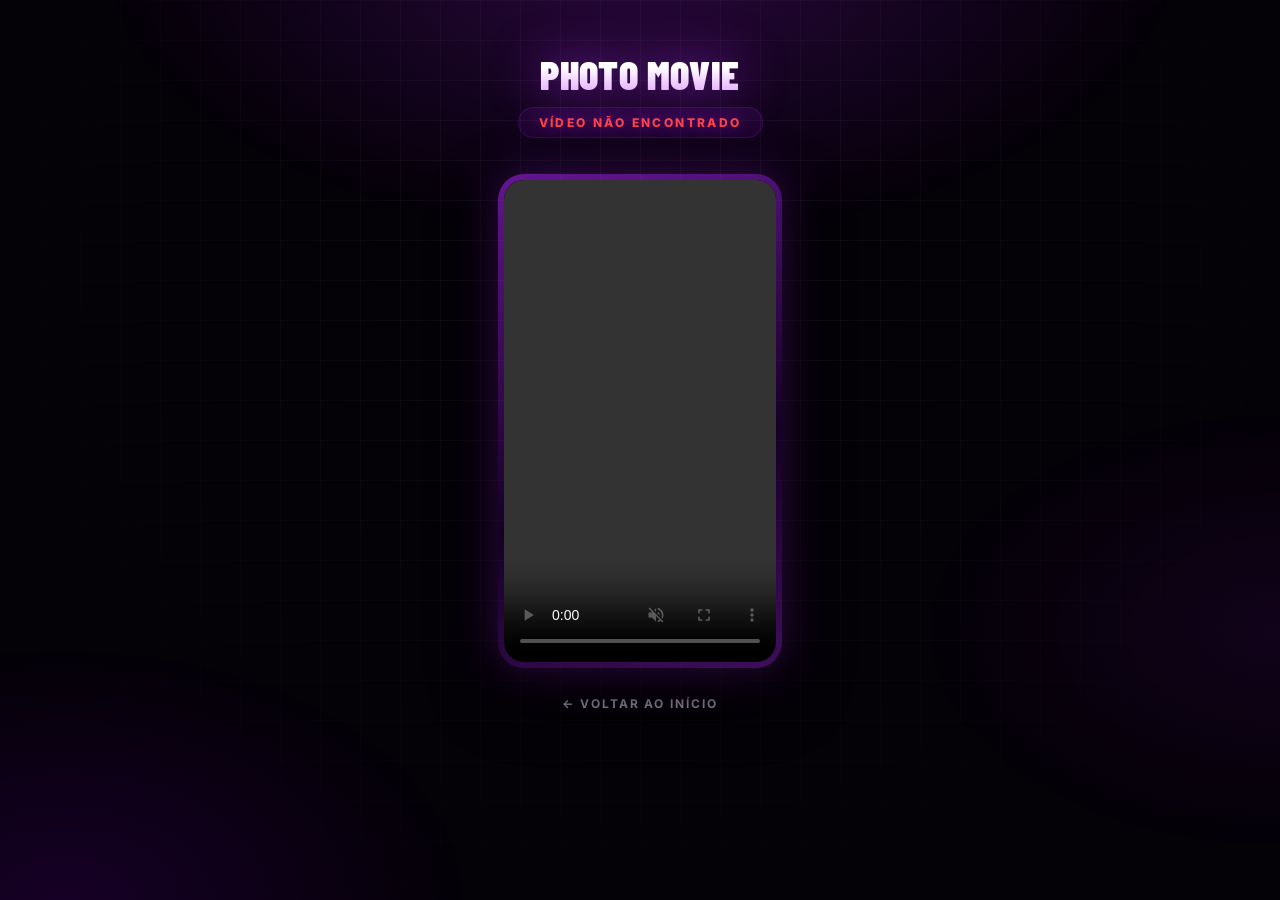
<file: download.html>
<!DOCTYPE html>
<html lang="pt-br">
<head>
    <meta charset="UTF-8">
    <meta name="viewport" content="width=device-width, initial-scale=1.0, maximum-scale=1.0, user-scalable=no, viewport-fit=cover">
    <title>DOWNLOAD - Photo Movie</title>
    
<meta name="theme-color" content="#000000">
<!-- link do manifest removido de propósito: esta página é do cliente, não do app do operador -->
<link rel="icon" href="icons/icon-192.png">
<link rel="apple-touch-icon" href="icons/icon-180.png">
<meta name="apple-mobile-web-app-capable" content="yes">
<meta name="mobile-web-app-capable" content="yes">
<meta name="apple-mobile-web-app-status-bar-style" content="black-translucent">
<meta name="apple-mobile-web-app-title" content="Photo Movie">
<link rel="stylesheet" href="app.css">
<script src="pwa.js" defer></script>
</head>
<body class="pg-dl">

    <div class="header">
        <h1>PHOTO MOVIE</h1>
        <span id="video-number">CARREGANDO...</span>
    </div>

    <div class="video-preview">
        <video id="player" controls playsinline autoplay loop muted crossorigin="anonymous"></video>
    </div>

    <button id="btn-download" class="btn-download">BAIXAR VÍDEO</button>
    
    <a href="index.html" class="btn-back">← Voltar ao Início</a>

<script>
    // 1. Definições globais - Alinhado com seu Worker
    const WORKER_URL = 'https://photomovie.maxprimefotovideo.workers.dev';
    
    // 2. Função principal de carregamento
    async function carregarVideo() {
        const params = new URLSearchParams(window.location.search);
        const videoId = params.get('id');
        const numero = params.get('n');

        const player = document.getElementById('player');
        const downloadBtn = document.getElementById('btn-download');
        const numLabel = document.getElementById('video-number');

        // Se o ID existir na URL
        if (videoId && videoId !== "null") {
            // ▼▼▼ [INÍCIO] CORRIGIDO: o id agora é codificado (caminho com / e espaços) ▼▼▼
            const videoSrc = `${WORKER_URL}/stream?id=${encodeURIComponent(videoId)}`;
            // ▲▲▲ [FIM] CORRIGIDO ▲▲▲
            
            numLabel.innerText = numero ? `VÍDEO #${numero}` : `VÍDEO 360°`;
            player.src = videoSrc;

            downloadBtn.onclick = async () => {
                const originalText = downloadBtn.innerText;
                downloadBtn.innerText = "PREPARANDO...";
                downloadBtn.disabled = true;

                try {
                    // Tenta baixar via Blob (mais profissional, renomeia o arquivo)
                    const response = await fetch(videoSrc);
                    if (!response.ok) throw new Error("Erro no download");
                    
                    const blob = await response.blob();
                    const urlBlob = window.URL.createObjectURL(blob);
                    
                    const a = document.createElement('a');
                    a.href = urlBlob;
                    a.download = `photo-movie-${numero || Date.now()}.mp4`;
                    document.body.appendChild(a);
                    a.click();
                    
                    // Limpeza
                    setTimeout(() => {
                        window.URL.revokeObjectURL(urlBlob);
                        document.body.removeChild(a);
                    }, 100);

                } catch (e) {
                    console.error("Falha no blob, usando fallback:", e);
                    // Fallback: Abre o link direto em nova aba para o usuário salvar
                    window.open(videoSrc, '_blank');
                } finally {
                    downloadBtn.innerText = originalText;
                    downloadBtn.disabled = false;
                }
            };
        } else {
            numLabel.innerText = "VÍDEO NÃO ENCONTRADO";
            numLabel.style.color = "#ff4444";
            downloadBtn.style.display = "none";
        }
    }

    // Inicializa
    carregarVideo();
</script>
</body>
</html>
</file>
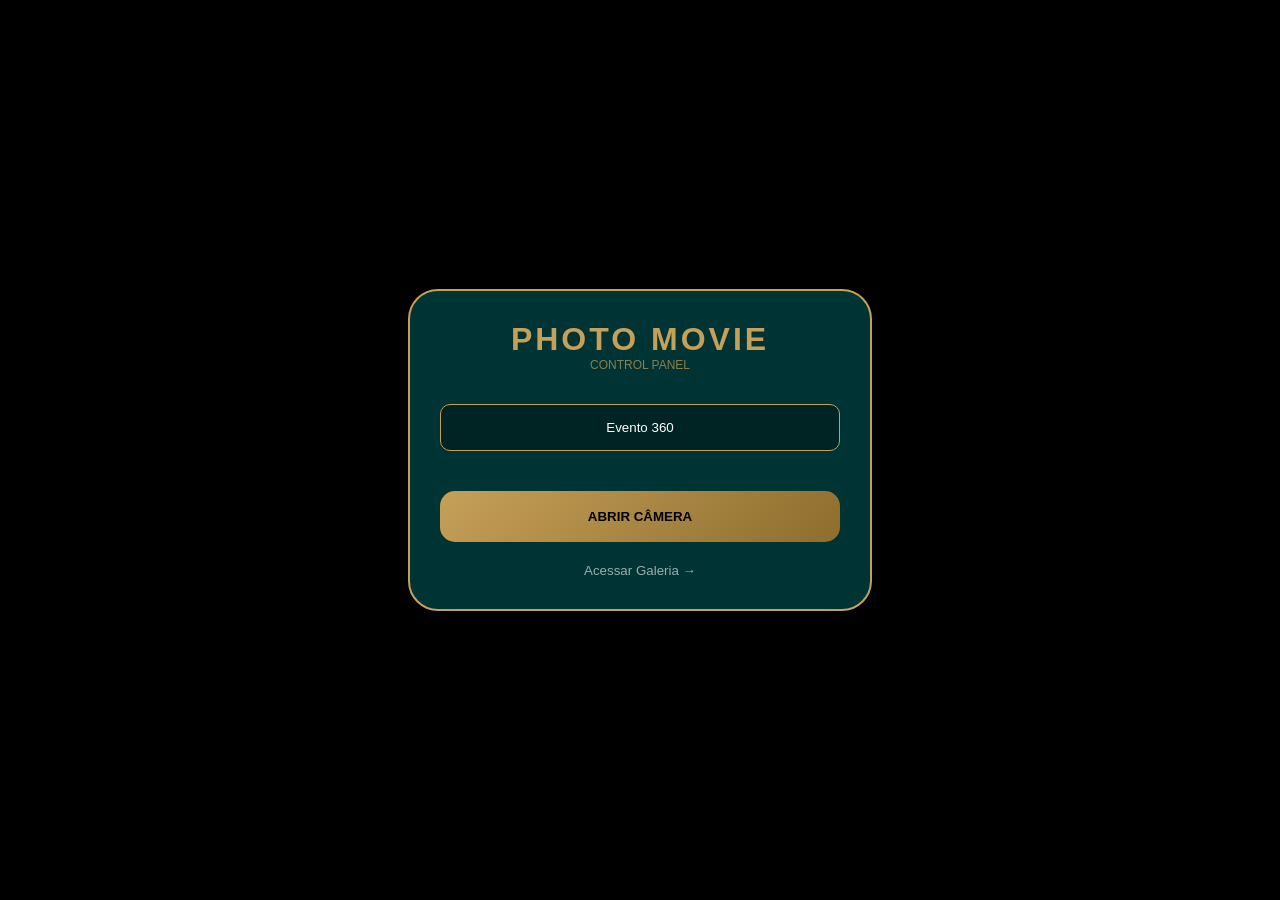
<file: novo_evento.html>
<!DOCTYPE html>
<html lang="pt-br">
<head>
    <meta charset="UTF-8">
    <meta name="viewport" content="width=device-width, initial-scale=1.0, maximum-scale=1.0, user-scalable=no">
    <title>PHOTO MOVIE - Painel de Gravação</title>
    <style>
        :root { 
            --turquesa: #003333; 
            --dourado: #c5a059; 
            --dourado-fosco: #8e6d2d;
        }
        
        body { 
            margin: 0; 
            background: #000; 
            color: white; 
            font-family: 'Segoe UI', Roboto, sans-serif; 
            overflow: hidden; 
        }
        
        /* Overlay de Upload */
        #upload-overlay { 
            position: fixed; inset: 0; 
            background: rgba(0, 51, 51, 0.95); 
            z-index: 5000; display: none; 
            flex-direction: column; align-items: center; justify-content: center; 
        }
        .progress-bar { width: 70%; height: 8px; background: rgba(255,255,255,0.1); border-radius: 10px; margin-top: 15px; overflow: hidden; border: 1px solid var(--dourado); }
        #progress-fill { width: 0%; height: 100%; background: var(--dourado); transition: width 0.3s; }

        .screen { display: none; min-height: 100vh; width: 100vw; flex-direction: column; align-items: center; position: absolute; top: 0; }
        .active { display: flex; }

        /* Câmera */
        #vid-preview { width: 100%; height: 100vh; object-fit: cover; background: #000; }
        
        .shutter-group { 
            position: absolute; bottom: 40px; width: 100%; 
            display: flex; justify-content: space-evenly; align-items: center; z-index: 100; 
        }
        
        .shutter { 
            width: 80px; height: 80px; border: 4px solid var(--dourado); 
            border-radius: 50%; display: flex; align-items: center; justify-content: center; 
            background: rgba(0,0,0,0.3);
        }
        .shutter-in { width: 60px; height: 60px; background: #ff0000; border-radius: 50%; transition: 0.3s; }
        .shutter-in.recording { border-radius: 10px; transform: scale(0.7); }

        /* Seleção de Efeitos */
        .fx-selector { position: absolute; top: 20px; display: flex; gap: 10px; z-index: 100; }
        .fx-btn { 
            background: rgba(0,0,0,0.7); border: 1px solid var(--dourado); 
            color: white; padding: 10px 20px; border-radius: 30px; 
            font-size: 12px; font-weight: bold; text-transform: uppercase;
        }
        .fx-btn.active { background: var(--dourado); color: var(--turquesa); }

        /* Timer */
        #timer { 
            position: absolute; top: 80px; font-size: 40px; 
            font-weight: 900; color: var(--dourado); 
            text-shadow: 2px 2px 10px rgba(0,0,0,0.8);
            display: none;
        }

        /* Menu Inicial */
        .menu-card {
            width: 85%; max-width: 400px; background: var(--turquesa); 
            padding: 30px; border-radius: 30px; border: 2px solid var(--dourado);
            text-align: center; box-shadow: 0 20px 50px rgba(0,0,0,0.5);
        }
        .menu-card h1 { color: var(--dourado); margin: 0 0 10px 0; letter-spacing: 3px; }
        
        .btn-main {
            width: 100%; padding: 18px; background: linear-gradient(135deg, var(--dourado), var(--dourado-fosco));
            border: none; border-radius: 15px; color: #000; font-weight: 900; 
            text-transform: uppercase; cursor: pointer; margin-top: 20px;
        }
    </style>
</head>
<body>

    <div id="upload-overlay">
        <h3 id="status-text" style="color: var(--dourado);">SUBINDO VÍDEO...</h3>
        <div class="progress-bar"><div id="progress-fill"></div></div>
    </div>

    <div id="screen-menu" class="screen active" style="justify-content: center;">
        <div class="menu-card">
            <h1>PHOTO MOVIE</h1>
            <p style="color: var(--dourado); font-size: 12px; margin-top: -10px; opacity: 0.7;">CONTROL PANEL</p>
            
            <input type="text" id="event-name" placeholder="Nome do Evento" value="Evento 360" style="width:100%; padding:15px; margin: 20px 0; background:rgba(0,0,0,0.3); border:1px solid var(--dourado); color:white; border-radius:10px; box-sizing:border-box; text-align:center;">
            
            <button class="btn-main" onclick="iniciar()">ABRIR CÂMERA</button>
            <button onclick="irGaleria()" style="background:none; border:none; color:white; margin-top:20px; opacity:0.6; cursor:pointer;">Acessar Galeria →</button>
        </div>
    </div>

    <div id="screen-camera" class="screen">
        <div class="fx-selector">
            <button class="fx-btn active" onclick="setFX('boom', this)">BOOMERANG</button>
            <button class="fx-btn" onclick="setFX('slow', this)">SLOW MOTION</button>
        </div>

        <div id="timer">06s</div>

        <video id="vid-preview" autoplay playsinline muted></video>
        <canvas id="rec-canvas" width="720" height="1280" style="display:none"></canvas>

        <div class="shutter-group">
            <button onclick="nav('screen-menu')" style="background:none; border:none; font-size:30px; color:white;">🏠</button>
            <div class="shutter" onclick="record()">
                <div id="shutter-dot" class="shutter-in"></div>
            </div>
            <button onclick="invert()" style="background:none; border:none; font-size:30px; color:white;">🔄</button>
        </div>
    </div>

<script>
    let stream, recorder, chunks = [], currentFX = 'boom', camMode = 'environment';
    const canvas = document.getElementById('rec-canvas');
    const ctx = canvas.getContext('2d');
    const video = document.getElementById('vid-preview');
    const WORKER_URL = 'https://photomovie.maxprimefotovideo.workers.dev';

    function nav(id) {
        document.querySelectorAll('.screen').forEach(s => s.classList.remove('active'));
        document.getElementById(id).classList.add('active');
    }

    function setFX(fx, btn) {
        currentFX = fx;
        document.querySelectorAll('.fx-btn').forEach(b => b.classList.remove('active'));
        btn.classList.add('active');
    }

    async function iniciar() {
        nav('screen-camera');
        ligar();
    }

    async function ligar() {
        if(stream) stream.getTracks().forEach(t => t.stop());
        try {
            stream = await navigator.mediaDevices.getUserMedia({
                video: { facingMode: camMode, width: {ideal: 1280}, height: {ideal: 720} }, 
                audio: false
            });
            video.srcObject = stream;
        } catch (err) { alert("Erro ao acessar câmera: " + err); }
    }

    function record() {
        if(recorder && recorder.state === 'recording') return;

        chunks = [];
        const timerEl = document.getElementById('timer');
        const shutterDot = document.getElementById('shutter-dot');
        
        timerEl.style.display = 'block';
        shutterDot.classList.add('recording');

        const loop = () => {
            ctx.drawImage(video, 0, 0, 720, 1280);
            if(recorder && recorder.state === 'recording') requestAnimationFrame(loop);
        };

        const recStream = canvas.captureStream(30);
        recorder = new MediaRecorder(recStream, { mimeType: 'video/webm;codecs=vp8' });
        
        recorder.ondataavailable = e => chunks.push(e.data);
        recorder.onstop = () => {
            timerEl.style.display = 'none';
            shutterDot.classList.remove('recording');
            upload();
        };

        recorder.start();
        loop();

        // Cronômetro Visual de 6 segundos
        let timeLeft = 6;
        const countdown = setInterval(() => {
            timeLeft--;
            timerEl.innerText = `0${timeLeft}s`;
            if(timeLeft <= 0) {
                clearInterval(countdown);
                if(recorder.state === 'recording') recorder.stop();
            }
        }, 1000);
    }

    async function upload() {
        document.getElementById('upload-overlay').style.display = 'flex';
        const blob = new Blob(chunks, { type: 'video/webm' });
        const uuid = Math.random().toString(36).substring(2, 8).toUpperCase();
        const evento = document.getElementById('event-name').value || "Evento 360";

        const fd = new FormData();
        fd.append('video', blob);
        fd.append('uuid', uuid);
        fd.append('evento', evento);
        fd.append('preset', currentFX);

        const xhr = new XMLHttpRequest();
        xhr.open('POST', `${WORKER_URL}/upload`, true);
        
        xhr.upload.onprogress = (e) => {
            if (e.lengthComputable) {
                const percent = (e.loaded / e.total) * 100;
                document.getElementById('progress-fill').style.width = percent + '%';
            }
        };

        xhr.onload = () => {
            if(xhr.status === 200) {
                irGaleria();
            } else {
                alert("Erro no envio: " + xhr.responseText);
                document.getElementById('upload-overlay').style.display = 'none';
            }
        };
        xhr.send(fd);
    }

    function irGaleria() {
        window.location.href = './galeria.html';
    }

    function invert() { 
        camMode = (camMode === 'environment') ? 'user' : 'environment'; 
        ligar(); 
    }
</script>
</body>
</html>
</file>
<file: app.css>
/* =====================================================================
   PHOTO MOVIE 11.0 · CYBERPURPLE PRO
   Arquivo único de estilos. Seletores originais preservados.
   Cada bloco abaixo tem marcador [INÍCIO] e [FIM] para localizar.
   ===================================================================== */


/* ▼▼▼ [INÍCIO] 01 · FONTES ▼▼▼ */
@import url('https://fonts.googleapis.com/css2?family=Barlow+Condensed:wght@600;700;800;900&family=Inter:wght@400;500;600;700;800&display=swap');
/* ▲▲▲ [FIM] 01 · FONTES ▲▲▲ */


/* ▼▼▼ [INÍCIO] 02 · TOKENS (VARIÁVEIS) ▼▼▼ */
:root {
  /* Marca */
  --p: #B026FF;
  --p2: #7A00CC;
  --p3: #D98BFF;
  --p-glow: rgba(176, 38, 255, 0.25);
  --p-glow-strong: rgba(176, 38, 255, 0.6);
  --p-glass: rgba(176, 38, 255, 0.10);
  --p-glass-2: rgba(176, 38, 255, 0.18);

  /* Superfícies */
  --ink: #040107;
  --ink-2: #0b0612;
  --surface: rgba(22, 16, 30, 0.72);
  --surface-2: rgba(255, 255, 255, 0.03);
  --surface-3: rgba(255, 255, 255, 0.06);
  --glass-bg: var(--surface);
  --glass-border: rgba(255, 255, 255, 0.08);
  --glass-border-2: rgba(255, 255, 255, 0.14);

  /* Texto e estados */
  --tx: #ffffff;
  --mut: #a39bb0;
  --mut-2: #6f667c;
  --red: #ff3b30;
  --green: #30d158;
  --amber: #ffb340;

  /* Raios */
  --r-xs: 8px;
  --r-sm: 12px;
  --r: 20px;
  --r-lg: 28px;
  --r-pill: 100px;

  /* Sombras */
  --shadow-sm: 0 4px 14px rgba(0, 0, 0, 0.45);
  --shadow-md: 0 12px 32px rgba(0, 0, 0, 0.6);
  --shadow-lg: 0 24px 64px rgba(0, 0, 0, 0.9);
  --shadow-glow: 0 0 32px var(--p-glow);

  /* Tipografia */
  --cond: 'Barlow Condensed', system-ui, sans-serif;
  --ui: 'Inter', system-ui, -apple-system, 'Segoe UI', Roboto, sans-serif;

  /* Movimento */
  --ease: cubic-bezier(0.22, 1, 0.36, 1);
  --t-fast: 0.18s;
  --t: 0.3s;

  /* Camadas */
  --z-tabbar: 500;
  --z-modal: 1000;
  --z-install: 9000;
  --z-toast: 9500;

  /* Compatibilidade com o código antigo */
  --dourado: var(--p);
  --turquesa: var(--p);
  --bg: var(--ink);
}
/* ▲▲▲ [FIM] 02 · TOKENS (VARIÁVEIS) ▲▲▲ */


/* ▼▼▼ [INÍCIO] 03 · BASE, RESET E FUNDO ▼▼▼ */
*, *::before, *::after { box-sizing: border-box; }

html {
  background-color: var(--ink);
  -webkit-text-size-adjust: 100%;
  scroll-behavior: smooth;
  color-scheme: dark;
}

html, body {
  margin: 0;
  padding: 0;
  color: var(--tx);
  font: 400 15px/1.5 var(--ui);
  -webkit-font-smoothing: antialiased;
  -moz-osx-font-smoothing: grayscale;
  text-rendering: optimizeLegibility;
  min-height: 100vh;
  min-height: 100dvh;
  overscroll-behavior-y: none;
  -webkit-tap-highlight-color: transparent;
}

body {
  position: relative;
  background: transparent;
  padding:
    env(safe-area-inset-top)
    env(safe-area-inset-right)
    env(safe-area-inset-bottom)
    env(safe-area-inset-left);
}

/* Grade quadriculada (camada fixa, leve para a GPU) */
body::before {
  content: "";
  position: fixed;
  inset: 0;
  z-index: -2;
  pointer-events: none;
  background-image:
    linear-gradient(rgba(255, 255, 255, 0.035) 1px, transparent 1px),
    linear-gradient(90deg, rgba(255, 255, 255, 0.035) 1px, transparent 1px);
  background-size: 40px 40px;
  -webkit-mask-image: radial-gradient(ellipse at 50% 30%, #000 20%, transparent 78%);
          mask-image: radial-gradient(ellipse at 50% 30%, #000 20%, transparent 78%);
}

/* Auroras roxas */
body::after {
  content: "";
  position: fixed;
  inset: 0;
  z-index: -1;
  pointer-events: none;
  background:
    radial-gradient(60% 45% at 50% -5%, rgba(176, 38, 255, 0.22) 0%, transparent 70%),
    radial-gradient(45% 40% at 5% 100%, rgba(122, 0, 204, 0.16) 0%, transparent 70%),
    radial-gradient(40% 35% at 100% 70%, rgba(176, 38, 255, 0.08) 0%, transparent 70%);
}

button, a, input, select, textarea { touch-action: manipulation; font-family: inherit; }
button { cursor: pointer; }
img, video { max-width: 100%; display: block; }
a { color: inherit; }
[hidden] { display: none !important; }

:focus { outline: none; }
:focus-visible { outline: 2px solid var(--p); outline-offset: 3px; border-radius: var(--r-xs); }
::selection { background: var(--p); color: #fff; }

/* Barra de rolagem discreta */
* { scrollbar-width: thin; scrollbar-color: rgba(176, 38, 255, 0.4) transparent; }
::-webkit-scrollbar { width: 8px; height: 8px; }
::-webkit-scrollbar-thumb { background: rgba(176, 38, 255, 0.35); border-radius: var(--r-pill); }
::-webkit-scrollbar-thumb:hover { background: rgba(176, 38, 255, 0.6); }
::-webkit-scrollbar-track { background: transparent; }
/* ▲▲▲ [FIM] 03 · BASE, RESET E FUNDO ▲▲▲ */


/* ▼▼▼ [INÍCIO] 04 · HEADER E TIPOGRAFIA ▼▼▼ */
body:not(.pg-cam) .header {
  position: relative;
  text-align: center;
  padding: 56px 20px 28px;
  display: flex;
  flex-direction: column;
  align-items: center;
}

.header h1 {
  margin: 0;
  font: 900 52px/0.92 var(--cond);
  letter-spacing: 0.01em;
  text-transform: uppercase;
  background: linear-gradient(180deg, #ffffff 30%, var(--p3) 130%);
  -webkit-background-clip: text;
          background-clip: text;
  -webkit-text-fill-color: transparent;
  filter: drop-shadow(0 0 24px var(--p-glow-strong));
}

.header p, .subtitle {
  margin: 12px 0 0;
  color: var(--p);
  font: 700 11px var(--ui);
  letter-spacing: 0.32em;
  text-transform: uppercase;
}

.admin-label {
  margin-top: 18px;
  padding: 6px 16px;
  border: 1px solid var(--p-glass-2);
  border-radius: var(--r-pill);
  background: var(--p-glass);
  color: var(--p3);
  font: 800 10px var(--ui);
  letter-spacing: 0.18em;
  text-transform: uppercase;
}
/* ▲▲▲ [FIM] 04 · HEADER E TIPOGRAFIA ▲▲▲ */


/* ▼▼▼ [INÍCIO] 05 · BOTÕES ▼▼▼ */
.pbtn, .btn-action, .btn-busca, .modal-buttons button {
  display: inline-flex;
  align-items: center;
  justify-content: center;
  gap: 8px;
  min-height: 48px;
  padding: 0 22px;
  border: 1px solid var(--glass-border);
  border-radius: var(--r-pill);
  background: var(--glass-bg);
  color: var(--tx);
  font: 600 14px var(--ui);
  text-decoration: none;
  white-space: nowrap;
  user-select: none;
  -webkit-user-select: none;
  transition:
    transform var(--t-fast) var(--ease),
    background var(--t) var(--ease),
    border-color var(--t) var(--ease),
    box-shadow var(--t) var(--ease),
    color var(--t) var(--ease);
  -webkit-backdrop-filter: blur(12px);
          backdrop-filter: blur(12px);
}

@media (hover: hover) {
  .pbtn:hover, .btn-action:hover, .modal-buttons button:hover {
    border-color: var(--p);
    color: #fff;
    background: var(--p-glass);
    box-shadow: 0 0 22px var(--p-glow);
    transform: translateY(-1px);
  }
}
.pbtn:active, .btn-action:active, .btn-busca:active,
.modal-buttons button:active, .btn-save-main:active { transform: scale(0.97); }

.pbtn[disabled], .btn-action[disabled], button[disabled] {
  opacity: 0.45;
  cursor: not-allowed;
  pointer-events: none;
}

/* Botão principal (gradiente roxo) */
.pbtn.y, .btn-busca, .btn-baixar, .btn-download, .search button, .btn-save-main {
  background: linear-gradient(135deg, var(--p) 0%, var(--p2) 100%);
  border: none;
  color: #fff;
  font-weight: 800;
  box-shadow: 0 6px 22px var(--p-glow-strong), inset 0 1px 0 rgba(255, 255, 255, 0.25);
}
@media (hover: hover) {
  .pbtn.y:hover, .btn-busca:hover, .btn-baixar:hover, .btn-download:hover, .search button:hover {
    background: linear-gradient(135deg, #c24bff 0%, var(--p2) 100%);
    box-shadow: 0 8px 30px var(--p-glow-strong), inset 0 1px 0 rgba(255, 255, 255, 0.3);
  }
}

/* Botão perigoso */
.btn-danger, .pbtn.red {
  background: transparent;
  border-color: rgba(255, 59, 48, 0.3);
  color: var(--red);
}
@media (hover: hover) {
  .btn-danger:hover, .pbtn.red:hover {
    background: rgba(255, 59, 48, 0.12);
    border-color: var(--red);
    color: #fff;
    box-shadow: 0 0 20px rgba(255, 59, 48, 0.25);
  }
}
/* ▲▲▲ [FIM] 05 · BOTÕES ▲▲▲ */


/* ▼▼▼ [INÍCIO] 06 · FORMULÁRIOS (INPUTS) ▼▼▼ */
input, select, textarea {
  width: 100%;
  min-height: 48px;
  padding: 12px 16px;
  background: rgba(0, 0, 0, 0.45);
  border: 1px solid var(--glass-border);
  border-radius: var(--r-sm);
  color: #fff;
  font: 400 15px var(--ui);
  outline: 0;
  transition: border-color var(--t) var(--ease), box-shadow var(--t) var(--ease), background var(--t) var(--ease);
}
input::placeholder, textarea::placeholder { color: var(--mut-2); }
input:hover, select:hover, textarea:hover { border-color: var(--glass-border-2); }
input:focus, select:focus, textarea:focus {
  border-color: var(--p);
  background: rgba(0, 0, 0, 0.6);
  box-shadow: 0 0 0 3px var(--p-glow);
}
select option { background: var(--ink-2); color: #fff; }
textarea { resize: vertical; min-height: 96px; }
/* ▲▲▲ [FIM] 06 · FORMULÁRIOS (INPUTS) ▲▲▲ */


/* ▼▼▼ [INÍCIO] 07 · LOGIN / CENTRAL ▼▼▼ */
.wrap {
  max-width: 600px;
  margin: 0 auto;
  padding: 0 max(20px, env(safe-area-inset-right)) 140px max(20px, env(safe-area-inset-left));
}

#view-login {
  display: flex;
  flex-direction: column;
  justify-content: center;
  align-items: center;
  text-align: center;
  min-height: 50vh;
  margin-top: 20px;
  padding: 44px 24px;
  background: linear-gradient(160deg, rgba(176, 38, 255, 0.08) 0%, var(--surface) 55%);
  border: 1px solid var(--glass-border);
  border-radius: var(--r-lg);
  box-shadow: var(--shadow-lg), inset 0 1px 0 rgba(255, 255, 255, 0.06);
  -webkit-backdrop-filter: blur(22px);
          backdrop-filter: blur(22px);
  animation: rise 0.6s var(--ease) both;
}

#view-login h2 {
  margin: 0 0 8px;
  font: 900 34px var(--cond);
  color: var(--p);
  text-transform: uppercase;
  letter-spacing: 0.06em;
  text-shadow: 0 0 24px var(--p-glow-strong);
}

#view-login p {
  margin: 0 0 26px;
  color: var(--mut);
  font-size: 14px;
}

#input-senha {
  max-width: 300px;
  text-align: center;
  font-size: 20px;
  letter-spacing: 8px;
  margin-bottom: 16px;
  background: rgba(0, 0, 0, 0.55);
  border-radius: var(--r-pill);
}

#btn-entrar { max-width: 300px; width: 100%; }

/* Botão SAIR (topo direito) */
.pg-home #btn-lock {
  position: absolute;
  top: 16px;
  right: 16px;
  z-index: 999;
  min-height: 36px;
  padding: 8px 16px;
  background: var(--glass-bg);
  border: 1px solid var(--glass-border);
  border-radius: var(--r-pill);
  color: var(--mut);
  font-size: 12px;
  font-weight: 600;
  -webkit-backdrop-filter: blur(8px);
          backdrop-filter: blur(8px);
  transition: all var(--t) var(--ease);
}
.pg-home #btn-lock:hover {
  color: #fff;
  border-color: var(--red);
  background: rgba(255, 59, 48, 0.12);
}
/* ▲▲▲ [FIM] 07 · LOGIN / CENTRAL ▲▲▲ */


/* ▼▼▼ [INÍCIO] 08 · HERO (EVENTO ATIVO) E LISTA DE EVENTOS ▼▼▼ */
#hero {
  position: relative;
  overflow: hidden;
  margin: 0;
  padding: 32px;
  background:
    radial-gradient(120% 90% at 0% 0%, rgba(176, 38, 255, 0.28) 0%, transparent 60%),
    linear-gradient(145deg, rgba(176, 38, 255, 0.12) 0%, rgba(10, 5, 15, 0.92) 100%);
  border: 1.5px solid var(--p);
  border-radius: var(--r-lg);
  box-shadow: 0 0 44px var(--p-glow), inset 0 1px 0 rgba(255, 255, 255, 0.1);
  animation: rise 0.6s var(--ease) both;
}

/* Flash roxo passando (faixa inclinada com núcleo brilhante) */
#hero::before {
  content: "";
  position: absolute;
  top: -20%;
  left: 0;
  width: 38%;
  height: 140%;
  pointer-events: none;
  background: linear-gradient(
    90deg,
    transparent 0%,
    rgba(176, 38, 255, 0.18) 35%,
    rgba(230, 170, 255, 0.55) 50%,
    rgba(176, 38, 255, 0.18) 65%,
    transparent 100%
  );
  transform: translateX(-130%) skewX(-18deg);
  animation: sweep 3.6s infinite cubic-bezier(0.45, 0, 0.25, 1);
  will-change: transform;
  z-index: 1;
}
@keyframes sweep {
  0%        { transform: translateX(-130%) skewX(-18deg); }
  55%, 100% { transform: translateX(380%) skewX(-18deg); }
}

#hero .live {
  position: relative;
  z-index: 2;
  display: inline-flex;
  align-items: center;
  gap: 8px;
  padding: 5px 14px;
  background: var(--p);
  color: #fff;
  border-radius: var(--r-pill);
  font: 800 10px var(--ui);
  letter-spacing: 0.12em;
  text-transform: uppercase;
  box-shadow: 0 0 18px var(--p-glow-strong);
}
#hero .live::before {
  content: "";
  width: 7px;
  height: 7px;
  border-radius: 50%;
  background: #fff;
  animation: pulse 1.4s infinite ease-in-out;
}
@keyframes pulse { 0%, 100% { opacity: 1; transform: scale(1); } 50% { opacity: 0.35; transform: scale(0.7); } }

#hero h2 { position: relative; z-index: 2; margin: 14px 0 8px; font: 900 38px/1 var(--cond); color: #fff; text-transform: uppercase; }
#hero .meta { position: relative; z-index: 2; margin-bottom: 24px; color: var(--mut); font-size: 14px; }

#hero .go {
  position: relative;
  z-index: 2;
  width: 100%;
  min-height: 66px;
  border: none;
  border-radius: var(--r-pill);
  background: #fff;
  color: var(--p2);
  font: 900 24px var(--cond);
  letter-spacing: 0.04em;
  text-transform: uppercase;
  box-shadow: 0 10px 30px rgba(255, 255, 255, 0.15);
  transition: all var(--t) var(--ease);
}
@media (hover: hover) {
  #hero .go:hover { background: var(--p); color: #fff; box-shadow: 0 0 34px var(--p-glow-strong); transform: translateY(-2px); }
}
#hero .go:active { transform: scale(0.98); }

#hero .quick {
  position: relative;
  z-index: 2;
  display: grid;
  grid-template-columns: repeat(3, 1fr);
  gap: 8px;
  margin-top: 16px;
}
#hero .quick .pbtn { padding: 0 10px; font-size: 13px; }

/* Divisor roxo com luz percorrendo a linha (separa ativo dos gravados) */
.divider-line {
  position: relative;
  display: flex;
  align-items: center;
  justify-content: center;
  margin: 44px 0 28px;
  padding: 14px 0;
}
.divider-line::before, .divider-line::after {
  content: "";
  flex: 1;
  height: 2px;
  border-radius: 2px;
  background-color: rgba(176, 38, 255, 0.35);
  background-image: linear-gradient(90deg, transparent 0%, #fff 50%, transparent 100%);
  background-size: 30% 100%;
  background-repeat: no-repeat;
  background-position: -60% 0;
  box-shadow: 0 0 14px var(--p-glow-strong);
  animation: beam 2.8s infinite linear;
}
.divider-line::before { margin-right: 16px; -webkit-mask-image: linear-gradient(90deg, transparent, #000 40%); mask-image: linear-gradient(90deg, transparent, #000 40%); }
.divider-line::after  { margin-left: 16px;  -webkit-mask-image: linear-gradient(270deg, transparent, #000 40%); mask-image: linear-gradient(270deg, transparent, #000 40%); animation-delay: 1.4s; }
@keyframes beam { to { background-position: 160% 0; } }
.divider-line span {
  position: relative;
  padding: 6px 16px;
  color: var(--p3);
  font: 800 12px var(--ui);
  letter-spacing: 0.22em;
  text-transform: uppercase;
  background: var(--p-glass);
  border: 1px solid var(--p-glass-2);
  border-radius: var(--r-pill);
  text-shadow: 0 0 15px var(--p-glow-strong);
}
/* Facho vertical de luz subindo e descendo a partir do centro da linha */
.divider-line span::before {
  content: "";
  position: absolute;
  left: 50%;
  top: -34px;
  width: 2px;
  height: 68px;
  transform: translateX(-50%);
  pointer-events: none;
  background: linear-gradient(180deg, transparent, rgba(176, 38, 255, 0.9), transparent);
  filter: blur(1px);
  opacity: 0.55;
  animation: facho 2.4s infinite ease-in-out;
  z-index: -1;
}
@keyframes facho { 0%, 100% { opacity: 0.15; } 50% { opacity: 0.7; } }

/* Lista de eventos gravados */
.sec-title {
  display: flex;
  justify-content: space-between;
  align-items: center;
  margin-bottom: 16px;
  padding-bottom: 12px;
  font: 800 18px var(--cond);
  letter-spacing: 0.04em;
  color: #fff;
  text-transform: uppercase;
}

#lista-eventos { list-style: none; margin: 0; padding: 0; display: flex; flex-direction: column; gap: 12px; }

.ev {
  display: flex;
  flex-direction: column;
  gap: 12px;
  padding: 18px;
  background: var(--surface-2);
  border: 1px solid var(--glass-border);
  border-radius: var(--r);
  transition: background var(--t) var(--ease), border-color var(--t) var(--ease), transform var(--t) var(--ease);
  animation: rise 0.5s var(--ease) both;
}
.ev:hover { background: rgba(255, 255, 255, 0.05); border-color: rgba(176, 38, 255, 0.45); transform: translateY(-2px); }
.ev.on { display: none; }
.ev strong { font: 800 19px var(--cond); letter-spacing: 0.02em; color: #fff; }
.ev > span { color: var(--mut); font-size: 12px; }
.ev .acts { display: grid; grid-template-columns: 1.2fr 1fr 1fr; gap: 8px; }
.ev .acts .pbtn { min-height: 40px; padding: 0 10px; font-size: 12px; border-radius: var(--r-sm); }
/* ▲▲▲ [FIM] 08 · HERO (EVENTO ATIVO) E LISTA DE EVENTOS ▲▲▲ */


/* ▼▼▼ [INÍCIO] 09 · TABBAR (BARRA INFERIOR) ▼▼▼ */
#tabbar {
  position: fixed;
  left: 50%;
  bottom: calc(16px + env(safe-area-inset-bottom));
  transform: translateX(-50%);
  z-index: var(--z-tabbar);
  width: min(92vw, 400px);
  display: grid;
  grid-template-columns: repeat(3, 1fr);
  gap: 4px;
  padding: 6px;
  background: rgba(15, 10, 20, 0.82);
  border: 1px solid var(--glass-border);
  border-radius: var(--r-pill);
  box-shadow: var(--shadow-lg), 0 0 0 1px rgba(176, 38, 255, 0.06);
  -webkit-backdrop-filter: blur(22px) saturate(1.4);
          backdrop-filter: blur(22px) saturate(1.4);
}

#tabbar a {
  display: flex;
  align-items: center;
  justify-content: center;
  min-height: 50px;
  border-radius: var(--r-pill);
  color: var(--mut);
  text-decoration: none;
  font: 600 13px var(--ui);
  transition: all var(--t) var(--ease);
}
#tabbar a:hover { color: #fff; }
#tabbar a:active { transform: scale(0.95); }
#tabbar a.on { background: var(--p-glass-2); color: var(--p3); font-weight: 800; box-shadow: inset 0 0 0 1px rgba(176, 38, 255, 0.3); }
#tabbar a.new { color: var(--p); }

/* Segurança visual: sem login, a tabbar some (não substitui a trava no JS) */
#view-home[hidden] ~ #tabbar { display: none !important; }
#view-login:not([hidden]) ~ #tabbar { display: none !important; }
/* ▲▲▲ [FIM] 09 · TABBAR (BARRA INFERIOR) ▲▲▲ */


/* ▼▼▼ [INÍCIO] 10 · CONFIGURADOR E MODAL DE MÚSICA ▼▼▼ */
.container {
  max-width: 600px;
  margin: 0 auto;
  padding: 16px max(20px, env(safe-area-inset-right)) 160px max(20px, env(safe-area-inset-left));
}

.section { padding: 26px 0; border-bottom: 1px solid var(--glass-border); }
.section:last-of-type { border-bottom: 0; }
.section h3 {
  display: flex;
  align-items: center;
  gap: 10px;
  margin: 0 0 16px;
  color: #fff;
  font: 800 20px var(--cond);
  letter-spacing: 0.04em;
  text-transform: uppercase;
}
.section h3::before {
  content: "";
  width: 4px;
  height: 18px;
  background: linear-gradient(180deg, var(--p3), var(--p2));
  border-radius: 4px;
  box-shadow: 0 0 12px var(--p-glow-strong);
}

/* Seletor de tempo */
.time-selector { display: flex; gap: 10px; }
.time-btn {
  flex: 1;
  min-height: 52px;
  border: 1px solid var(--glass-border);
  border-radius: var(--r-sm);
  background: rgba(0, 0, 0, 0.45);
  color: var(--mut);
  font: 800 19px var(--cond);
  transition: all var(--t) var(--ease);
}
.time-btn:hover { border-color: var(--p); color: #fff; }
.time-btn:active { transform: scale(0.96); }
.time-btn.active {
  background: linear-gradient(135deg, var(--p) 0%, var(--p2) 100%);
  border-color: var(--p);
  color: #fff;
  box-shadow: 0 4px 18px var(--p-glow-strong);
}

/* Velocidades */
.speed-grid { display: grid; grid-template-columns: repeat(3, 1fr); gap: 10px; margin-top: 12px; }
.speed-box {
  padding: 12px 8px;
  background: rgba(0, 0, 0, 0.45);
  border: 1px solid var(--glass-border);
  border-radius: var(--r-sm);
  text-align: center;
}
.speed-box label { display: block; margin: 0 0 6px; color: var(--mut); font-size: 10px; letter-spacing: 0.08em; text-transform: uppercase; }
.speed-box select {
  min-height: 38px;
  padding: 0;
  border: none;
  background: transparent;
  color: var(--p3);
  font: 800 17px var(--cond);
  text-align: center;
  text-align-last: center;
  cursor: pointer;
  box-shadow: none;
}
.speed-box select:focus { box-shadow: none; }

.speed-preview { display: flex; gap: 6px; margin: 12px 0; align-items: center; justify-content: center; }
.sp-seg {
  flex: 1;
  min-height: 36px;
  display: flex;
  align-items: center;
  justify-content: center;
  background: var(--surface-3);
  border: 1px solid var(--glass-border);
  border-radius: var(--r-sm);
  color: var(--p3);
  font: 800 12px var(--cond);
  letter-spacing: 0.04em;
}

/* Efeito reverso */
.reverso-container {
  display: flex;
  align-items: center;
  gap: 12px;
  margin-top: 12px;
  padding: 16px;
  background: var(--surface-2);
  border: 1px solid var(--glass-border);
  border-radius: var(--r-sm);
}
.reverso-container input[type=checkbox] { width: 24px; height: 24px; min-height: 0; padding: 0; accent-color: var(--p); cursor: pointer; flex: none; }
.reverso-container label { color: #fff; font-size: 14px; cursor: pointer; }

.info-efeito {
  margin-top: 12px;
  padding: 12px 14px;
  background: var(--p-glass);
  border-left: 3px solid var(--p);
  border-radius: var(--r-sm);
  color: var(--mut);
  font-size: 13px;
}

/* Caixa de ação (upload de moldura/música) */
.action-box {
  display: flex;
  flex-direction: column;
  align-items: center;
  gap: 6px;
  padding: 22px;
  background: var(--surface-2);
  border: 1.5px dashed rgba(176, 38, 255, 0.7);
  border-radius: var(--r-sm);
  color: var(--p3);
  font-weight: 600;
  text-align: center;
  transition: all var(--t) var(--ease);
}
.action-box:hover { background: var(--p-glass); color: #fff; border-color: var(--p); }

#frame-preview {
  display: none;
  width: 100%;
  max-height: 200px;
  margin-top: 12px;
  object-fit: contain;
  background: #000;
  border: 1px solid var(--glass-border);
  border-radius: var(--r-sm);
}

/* Modal de música */
#music-modal {
  position: fixed;
  inset: 0;
  z-index: var(--z-modal);
  display: none;
  flex-direction: column;
  align-items: center;
  justify-content: center;
  padding: 20px;
  background: rgba(0, 0, 0, 0.88);
  -webkit-backdrop-filter: blur(12px);
          backdrop-filter: blur(12px);
}
#music-modal .modal-content {
  width: 100%;
  max-width: 400px;
  max-height: 85vh;
  overflow-y: auto;
  padding: 24px;
  background: var(--ink-2);
  border: 1px solid var(--p);
  border-radius: var(--r-lg);
  box-shadow: 0 0 44px var(--p-glow), var(--shadow-lg);
  animation: pop 0.35s var(--ease) both;
}

/* Botão salvar principal */
.btn-save-main {
  width: 100%;
  min-height: 58px;
  border: none;
  border-radius: var(--r-pill);
  font: 800 19px var(--cond);
  letter-spacing: 0.05em;
  text-transform: uppercase;
  box-shadow: 0 8px 28px rgba(176, 38, 255, 0.45), inset 0 1px 0 rgba(255, 255, 255, 0.25);
  transition: all var(--t) var(--ease);
}
.container > .btn-save-main {
  position: sticky;
  bottom: calc(16px + env(safe-area-inset-bottom));
  z-index: 50;
  margin-top: 24px;
}
/* ▲▲▲ [FIM] 10 · CONFIGURADOR E MODAL DE MÚSICA ▲▲▲ */


/* ▼▼▼ [INÍCIO] 11 · GALERIA DO CLIENTE ▼▼▼ */
.pg-client .header { padding: 48px 20px 18px; }
.pg-client .header h1 { font-size: 46px; }

/* Cartão do evento: centralizado, com faixa de luz no topo */
.evento-nome {
  position: relative;
  overflow: hidden;
  max-width: 520px;
  margin: 4px auto 20px;
  padding: 22px 20px;
  background:
    radial-gradient(120% 140% at 50% -40%, rgba(176, 38, 255, 0.30) 0%, transparent 65%),
    var(--glass-bg);
  border: 1px solid rgba(176, 38, 255, 0.35);
  border-radius: var(--r);
  color: #fff;
  font: 900 24px/1.1 var(--cond);
  letter-spacing: 0.06em;
  text-align: center;
  text-transform: uppercase;
  text-shadow: 0 0 22px var(--p-glow-strong);
  box-shadow: var(--shadow-md), 0 0 30px var(--p-glow), inset 0 1px 0 rgba(255, 255, 255, 0.08);
}
.evento-nome::before {
  content: "";
  position: absolute;
  top: 0; left: 18%; right: 18%;
  height: 2px;
  background: linear-gradient(90deg, transparent, var(--p3), transparent);
  box-shadow: 0 0 14px var(--p);
}

/* Busca em barra única (campo + botão) */
.pg-client .search {
  display: flex;
  align-items: center;
  gap: 8px;
  max-width: 460px;
  margin: 0 auto 22px;
  padding: 6px;
  background: rgba(0, 0, 0, 0.5);
  border: 1px solid var(--glass-border-2);
  border-radius: var(--r-pill);
  box-shadow: var(--shadow-sm);
  -webkit-backdrop-filter: blur(14px);
          backdrop-filter: blur(14px);
  transition: border-color var(--t) var(--ease), box-shadow var(--t) var(--ease);
}
.pg-client .search:focus-within { border-color: var(--p); box-shadow: 0 0 0 3px var(--p-glow); }
.pg-client .search input {
  flex: 1;
  min-width: 0;
  max-width: none;
  min-height: 44px;
  padding: 0 18px;
  background: transparent;
  border: 0;
  border-radius: var(--r-pill);
  text-align: left;
  font-size: 16px;
  box-shadow: none;
}
.pg-client .search input:focus { background: transparent; box-shadow: none; }
.pg-client .search button { flex: none; min-height: 44px; padding: 0 24px; border-radius: var(--r-pill); white-space: nowrap; }

.pg-client .gallery {
  display: grid;
  grid-template-columns: repeat(auto-fill, minmax(110px, 1fr));
  gap: 12px;
  max-width: 800px;
  margin: 0 auto;
  padding: 0 max(16px, env(safe-area-inset-right)) 120px max(16px, env(safe-area-inset-left));
}

/* Card de vídeo (cliente e admin) */
.video-card {
  position: relative;
  aspect-ratio: 9 / 16;
  overflow: hidden;
  background: var(--glass-bg);
  border: 1px solid var(--glass-border);
  border-radius: var(--r-sm);
  cursor: pointer;
  transition: transform var(--t) var(--ease), border-color var(--t) var(--ease), box-shadow var(--t) var(--ease);
  animation: rise 0.5s var(--ease) both;
}
.video-card::after {
  content: "";
  position: absolute;
  inset: auto 0 0 0;
  height: 45%;
  pointer-events: none;
  background: linear-gradient(to top, rgba(0, 0, 0, 0.75), transparent);
}
.video-card:hover {
  border-color: var(--p);
  transform: translateY(-4px);
  box-shadow: 0 12px 24px rgba(0, 0, 0, 0.6), 0 0 18px var(--p-glow);
}
.video-card:active { transform: scale(0.97); }
.video-card.selected { border-color: var(--p); box-shadow: 0 0 0 2px var(--p), 0 0 22px var(--p-glow-strong); }
.video-card .thumb-img { width: 100%; height: 100%; object-fit: cover; opacity: 0.92; transition: transform 0.5s var(--ease), opacity var(--t); }
.video-card:hover .thumb-img { transform: scale(1.05); opacity: 1; }

.video-card .play-icon {
  position: absolute;
  top: 50%;
  left: 50%;
  z-index: 5;
  width: 42px;
  height: 42px;
  display: flex;
  align-items: center;
  justify-content: center;
  transform: translate(-50%, -50%);
  background: rgba(0, 0, 0, 0.55);
  border: 1px solid rgba(255, 255, 255, 0.25);
  border-radius: 50%;
  -webkit-backdrop-filter: blur(6px);
          backdrop-filter: blur(6px);
  transition: all var(--t) var(--ease);
}
.video-card:hover .play-icon { background: var(--p); border-color: var(--p); box-shadow: 0 0 20px var(--p-glow-strong); }
.video-card .play-icon::after {
  content: "";
  margin-left: 3px;
  border-left: 11px solid #fff;
  border-top: 6.5px solid transparent;
  border-bottom: 6.5px solid transparent;
}

.video-number, .video-id-badge {
  position: absolute;
  left: 6px;
  bottom: 6px;
  z-index: 10;
  padding: 2px 9px;
  background: rgba(0, 0, 0, 0.8);
  border: 1px solid rgba(176, 38, 255, 0.35);
  border-radius: var(--r-pill);
  color: var(--p3);
  font: 800 11px var(--cond);
  letter-spacing: 0.04em;
}
/* ▲▲▲ [FIM] 11 · GALERIA DO CLIENTE ▲▲▲ */


/* ▼▼▼ [INÍCIO] 12 · GALERIA ADMIN ▼▼▼ */
.admin-tools, .pg-admin .search-area {
  display: flex;
  flex-wrap: wrap;
  gap: 10px;
  padding: 16px max(16px, env(safe-area-inset-right)) 16px max(16px, env(safe-area-inset-left));
  background: rgba(0, 0, 0, 0.4);
  border-bottom: 1px solid var(--glass-border);
  -webkit-backdrop-filter: blur(10px);
          backdrop-filter: blur(10px);
}
.admin-tools button, .pg-admin .search-area button { flex: 1 1 45%; }
.admin-tools .btn-danger { flex: 1 1 100%; margin-top: 4px; }
.pg-admin .search-area input { flex: 1 1 100%; order: -1; }

.stats-bar {
  display: flex;
  justify-content: center;
  flex-wrap: wrap;
  gap: 8px 18px;
  padding: 12px 16px;
  background: var(--glass-bg);
  border-bottom: 1px solid var(--glass-border);
  color: var(--mut);
  font-size: 12px;
}
.stats-bar span { display: flex; align-items: center; gap: 5px; }
.stats-bar b { color: var(--p3); font: 800 15px var(--cond); }

.pg-admin .gallery-grid {
  display: grid;
  grid-template-columns: repeat(auto-fill, minmax(100px, 1fr));
  gap: 12px;
  padding: 16px max(16px, env(safe-area-inset-right)) 120px max(16px, env(safe-area-inset-left));
}

/* Rodapé de navegação */
.nav-footer {
  position: fixed;
  left: 0;
  right: 0;
  bottom: 0;
  z-index: var(--z-tabbar);
  display: flex;
  justify-content: center;
  padding: 16px 16px calc(16px + env(safe-area-inset-bottom));
  background: linear-gradient(to top, #000 30%, transparent);
  pointer-events: none;
}
.nav-footer > * { pointer-events: auto; }
#btn-voltar {
  width: 100%;
  max-width: 300px;
  background: linear-gradient(135deg, var(--p) 0%, var(--p2) 100%) !important;
  color: #fff !important;
  border: none !important;
  box-shadow: 0 6px 22px var(--p-glow-strong);
}
/* ▲▲▲ [FIM] 12 · GALERIA ADMIN ▲▲▲ */


/* ▼▼▼ [INÍCIO] 13 · MODAIS DE VÍDEO ▼▼▼ */
.modal, #modal-zoom {
  position: fixed;
  inset: 0;
  z-index: var(--z-modal);
  display: none;
  flex-direction: column;
  align-items: center;
  justify-content: center;
  padding: 20px;
  background: rgba(0, 0, 0, 0.9);
  -webkit-backdrop-filter: blur(16px);
          backdrop-filter: blur(16px);
}
.modal video, #media-full {
  width: min(90vw, 400px);
  max-height: 76vh;
  object-fit: contain;
  background: #000;
  border: 1px solid var(--p);
  border-radius: var(--r);
  box-shadow: 0 0 52px var(--p-glow);
  animation: pop 0.35s var(--ease) both;
}
.modal-buttons, .modal-controls { display: flex; flex-wrap: wrap; justify-content: center; gap: 10px; margin-top: 20px; }
/* ▲▲▲ [FIM] 13 · MODAIS DE VÍDEO ▲▲▲ */


/* ▼▼▼ [INÍCIO] 14 · INSTALAR APP E TOAST ▼▼▼ */
#pm-install {
  position: fixed !important;
  left: 50% !important;
  bottom: calc(85px + env(safe-area-inset-bottom)) !important;
  transform: translateX(-50%) !important;
  z-index: var(--z-install) !important;
  display: none;
  min-height: 48px;
  padding: 0 26px;
  border: none;
  border-radius: var(--r-pill);
  background: #fff;
  color: var(--p2);
  font: 800 15px var(--cond);
  letter-spacing: 0.05em;
  text-transform: uppercase;
  box-shadow: 0 8px 26px rgba(255, 255, 255, 0.28);
  animation: float 2.2s infinite ease-in-out;
}
@keyframes float {
  0%, 100% { transform: translateX(-50%) translateY(0); }
  50%      { transform: translateX(-50%) translateY(-5px); }
}

#pm-toast {
  position: fixed;
  left: 50%;
  bottom: calc(90px + env(safe-area-inset-bottom));
  z-index: var(--z-toast);
  max-width: min(90vw, 420px);
  padding: 12px 20px;
  background: rgba(20, 15, 25, 0.96);
  border: 1px solid var(--p);
  border-radius: var(--r);
  color: #fff;
  font-size: 14px;
  text-align: center;
  box-shadow: var(--shadow-md), 0 0 20px var(--p-glow);
  opacity: 0;
  pointer-events: none;
  transform: translate(-50%, 20px);
  transition: opacity var(--t) var(--ease), transform var(--t) var(--ease);
  -webkit-backdrop-filter: blur(12px);
          backdrop-filter: blur(12px);
}
#pm-toast.on { opacity: 1; transform: translate(-50%, 0); }
/* ▲▲▲ [FIM] 14 · INSTALAR APP E TOAST ▲▲▲ */


/* ▼▼▼ [INÍCIO] 15 · ANIMAÇÕES E UTILITÁRIOS ▼▼▼ */
@keyframes rise { from { opacity: 0; transform: translateY(14px); } to { opacity: 1; transform: translateY(0); } }
@keyframes pop  { from { opacity: 0; transform: scale(0.94); }      to { opacity: 1; transform: scale(1); } }
@keyframes shimmer { to { background-position: -200% 0; } }

/* Esqueleto de carregamento: <div class="skeleton"></div> */
.skeleton {
  min-height: 80px;
  border-radius: var(--r-sm);
  background: linear-gradient(90deg, var(--surface-2) 25%, var(--surface-3) 50%, var(--surface-2) 75%);
  background-size: 200% 100%;
  animation: shimmer 1.4s infinite linear;
}

/* Atraso escalonado nos cards (efeito cascata) */
.video-card:nth-child(2) { animation-delay: 0.03s; }
.video-card:nth-child(3) { animation-delay: 0.06s; }
.video-card:nth-child(4) { animation-delay: 0.09s; }
.video-card:nth-child(5) { animation-delay: 0.12s; }
.video-card:nth-child(6) { animation-delay: 0.15s; }
.ev:nth-child(2) { animation-delay: 0.05s; }
.ev:nth-child(3) { animation-delay: 0.10s; }
.ev:nth-child(4) { animation-delay: 0.15s; }

/* Acessibilidade: respeita quem reduz movimento */
@media (prefers-reduced-motion: reduce) {
  *, *::before, *::after {
    animation-duration: 0.01ms !important;
    animation-iteration-count: 1 !important;
    transition-duration: 0.01ms !important;
    scroll-behavior: auto !important;
  }
}
/* ▲▲▲ [FIM] 15 · ANIMAÇÕES E UTILITÁRIOS ▲▲▲ */


/* ▼▼▼ [INÍCIO] 16 · RESPONSIVIDADE ▼▼▼ */
@media (min-width: 700px) {
  .pg-client .gallery { grid-template-columns: repeat(auto-fill, minmax(140px, 1fr)); }
  .pg-admin .gallery-grid { grid-template-columns: repeat(auto-fill, minmax(130px, 1fr)); }
  .header h1 { font-size: 60px; }
}

@media (max-width: 380px) {
  .header h1 { font-size: 40px; }
  #hero { padding: 24px 20px; }
  #hero h2 { font-size: 30px; }
  #hero .quick { grid-template-columns: 1fr; }
  .ev .acts { grid-template-columns: 1fr 1fr; }
  .ev .acts .pbtn:last-child { grid-column: 1 / -1; }
  .time-selector { flex-direction: column; }
  .speed-grid { grid-template-columns: 1fr; }
  .pg-client .search { flex-direction: column; align-items: center; }
  .pg-client .search input { max-width: 100%; width: 100%; }
}

/* Paisagem em celular: libera espaço vertical */
@media (max-height: 480px) and (orientation: landscape) {
  body:not(.pg-cam) .header { padding: 24px 20px 12px; }
  #view-login { min-height: 0; padding: 24px; }
  #tabbar { bottom: 8px; }
}

/* Impressão */
@media print {
  body::before, body::after, #tabbar, .nav-footer, #pm-install, #pm-toast { display: none !important; }
  html, body { background: #fff; color: #000; }
}
/* ▲▲▲ [FIM] 16 · RESPONSIVIDADE ▲▲▲ */


/* ▼▼▼ [INÍCIO] 17 · COMPLEMENTOS (Home, Configurador e Cliente) ▼▼▼ */

/* 17.1 · Rótulos de formulário */
.section > label, #music-controls > label {
  display: block;
  margin: 0 0 8px;
  color: var(--mut);
  font: 700 11px var(--ui);
  letter-spacing: 0.14em;
  text-transform: uppercase;
}
.section > input + label, .section > select + label { margin-top: 18px; }
input[type=number] { -moz-appearance: textfield; appearance: textfield; }
input[type=number]::-webkit-inner-spin-button, input[type=number]::-webkit-outer-spin-button { -webkit-appearance: none; margin: 0; }

/* 17.2 · Login: selo de cadeado e erro de senha */
.lock-badge {
  width: 68px; height: 68px;
  display: grid; place-items: center;
  margin-bottom: 18px;
  border-radius: 50%;
  background: var(--p-glass);
  border: 1px solid rgba(176, 38, 255, 0.4);
  box-shadow: 0 0 32px var(--p-glow), inset 0 1px 0 rgba(255, 255, 255, 0.12);
  color: var(--p3);
}
.lock-badge svg, #tabbar a svg {
  fill: none; stroke: currentColor; stroke-width: 2; stroke-linecap: round; stroke-linejoin: round;
}
.lock-badge svg { width: 30px; height: 30px; }
#input-senha.erro { border-color: var(--red); box-shadow: 0 0 0 3px rgba(255, 59, 48, 0.25); animation: shake 0.4s; }
@keyframes shake { 20%, 60% { transform: translateX(-7px); } 40%, 80% { transform: translateX(7px); } }

/* 17.3 · Home: tabbar com ícones, estado vazio, contador */
#tabbar a svg { width: 18px; height: 18px; margin-right: 7px; flex: none; }
.empty {
  padding: 32px 20px;
  text-align: center;
  color: var(--mut);
  font-size: 14px;
  background: var(--surface-2);
  border: 1px dashed var(--glass-border-2);
  border-radius: var(--r);
}
.sec-title small {
  padding: 4px 12px;
  color: var(--p3);
  font: 700 11px var(--ui);
  letter-spacing: 0.14em;
  text-transform: uppercase;
  background: var(--p-glass);
  border: 1px solid var(--p-glass-2);
  border-radius: var(--r-pill);
}
.hero-empty { position: relative; z-index: 2; margin: 0; color: var(--mut); font-size: 14px; text-align: center; }
#hero:has(.hero-empty) { border-style: dashed; border-color: rgba(176, 38, 255, 0.4); background: var(--surface-2); box-shadow: none; padding: 28px; }
#hero:has(.hero-empty)::before { display: none; }
#hero .go { display: flex; align-items: center; justify-content: center; }
#hero .go::before {
  content: "";
  width: 12px; height: 12px; margin-right: 10px;
  border-radius: 50%;
  background: var(--red);
  box-shadow: 0 0 12px var(--red);
  animation: pulse 1.4s infinite ease-in-out;
}

/* 17.4 · Configurador: cartões por seção */
.pg-config .section {
  margin-bottom: 16px;
  padding: 22px;
  background: var(--surface);
  border: 1px solid var(--glass-border);
  border-radius: var(--r);
  box-shadow: var(--shadow-sm), inset 0 1px 0 rgba(255, 255, 255, 0.05);
  animation: rise 0.5s var(--ease) both;
}
.pg-config .section:nth-of-type(2) { animation-delay: 0.05s; }
.pg-config .section:nth-of-type(3) { animation-delay: 0.10s; }
.pg-config .section:nth-of-type(4) { animation-delay: 0.15s; }

.preset-indicator {
  display: inline-flex; align-items: center; gap: 8px;
  margin: 14px 0 4px; padding: 6px 14px;
  font: 800 11px var(--ui); letter-spacing: 0.12em; text-transform: uppercase;
  border: 1px solid; border-radius: var(--r-pill);
}
.preset-indicator::before { content: ""; width: 7px; height: 7px; border-radius: 50%; background: currentColor; box-shadow: 0 0 10px currentColor; }
.preset-indicator.normal    { color: var(--mut);   background: var(--surface-2);          border-color: var(--glass-border-2); }
.preset-indicator.vizz      { color: var(--p3);    background: var(--p-glass);            border-color: rgba(176, 38, 255, 0.45); }
.preset-indicator.boomerang { color: #5ac8fa;      background: rgba(90, 200, 250, 0.10);  border-color: rgba(90, 200, 250, 0.4); }
.preset-indicator.slow      { color: var(--amber); background: rgba(255, 179, 64, 0.10);  border-color: rgba(255, 179, 64, 0.4); }
.preset-indicator.custom    { color: var(--green); background: rgba(48, 209, 88, 0.10);   border-color: rgba(48, 209, 88, 0.4); }

.sp-seg { position: relative; overflow: hidden; }
.sp-seg::before {
  content: ""; position: absolute; left: 0; bottom: 0; height: 3px;
  width: calc(var(--s, 0.5) * 100%);
  background: linear-gradient(90deg, var(--p2), var(--p3));
  box-shadow: 0 0 10px var(--p-glow-strong);
}
.sp-seg b { position: relative; }
.sp-seg.sp-rev { flex: 0 0 auto; padding: 0 14px; color: var(--amber); }
.sp-seg.sp-rev::before { display: none; }

.action-box.solid { border-style: solid; border-color: var(--glass-border-2); }
.action-box + .action-box { margin-top: 10px; }
.ab-title { font: 800 14px var(--ui); letter-spacing: 0.08em; text-transform: uppercase; }
.ab-sub { color: var(--mut-2); font-size: 11px; word-break: break-all; }
.ab-sub:empty { display: none; }
.pg-config #frame-preview { margin-left: auto; margin-right: auto; }

.back-link {
  display: block; margin: 22px auto 0;
  color: var(--mut); text-align: center; text-decoration: none;
  font: 700 12px var(--ui); letter-spacing: 0.16em; text-transform: uppercase;
  transition: color var(--t);
}
.back-link:hover { color: #fff; }

.version-badge {
  position: fixed; top: calc(10px + env(safe-area-inset-top)); left: 12px; z-index: 5;
  padding: 3px 10px;
  color: var(--mut-2); font: 700 10px var(--ui); letter-spacing: 0.1em;
  background: var(--surface-2); border: 1px solid var(--glass-border); border-radius: var(--r-pill);
}

/* 17.5 · Studio musical (modal) */
.modal-content h4 { margin: 0 0 16px; color: var(--p3); text-align: center; font: 900 22px var(--cond); letter-spacing: 0.1em; text-transform: uppercase; }
.modal-content .btn-save-main { margin-top: 20px; }
audio { width: 100%; margin: 12px 0 16px; color-scheme: dark; }
.trim-container { display: flex; align-items: center; gap: 8px; }
.trim-container > span { color: var(--p3); font: 900 26px var(--cond); }
.trim-input { flex: 1; min-width: 0; padding: 0 8px; text-align: center; font: 800 22px var(--cond); }
.trim-container .pbtn { flex: none; min-height: 48px; padding: 0 16px; border-radius: var(--r-sm); font-size: 12px; letter-spacing: 0.08em; }
.vol-box { margin-top: 16px; padding: 14px; background: var(--p-glass); border: 1px solid var(--p-glass-2); border-radius: var(--r-sm); }
.vol-box label { display: flex; align-items: center; gap: 10px; margin: 0; color: #fff; font: 600 13px var(--ui); cursor: pointer; }
.vol-box input { width: 20px; height: 20px; min-height: 0; padding: 0; accent-color: var(--p); flex: none; }

/* 17.6 · Galeria do cliente */
.gal-meta {
  max-width: 800px; margin: 0 auto 16px; padding: 0 16px;
  color: var(--mut); text-align: center;
  font: 600 11px var(--ui); letter-spacing: 0.16em; text-transform: uppercase;
}
.gal-meta b { color: var(--p3); font: 800 14px var(--cond); }
.pg-client .gallery > .loading, .pg-client .gallery > .empty { grid-column: 1 / -1; }
.loading {
  padding: 40px 20px; text-align: center; color: var(--p3);
  font: 700 12px var(--ui); letter-spacing: 0.16em; text-transform: uppercase;
  animation: blink 1.4s infinite ease-in-out;
}
@keyframes blink { 50% { opacity: 0.4; } }
.footer { padding: 8px 20px calc(28px + env(safe-area-inset-bottom)); text-align: center; }
.footer .brand { color: var(--p3); font: 800 13px var(--cond); letter-spacing: 0.32em; text-transform: uppercase; text-shadow: 0 0 16px var(--p-glow-strong); }
.pg-client .gallery { padding-bottom: 24px; }

/* ▲▲▲ [FIM] 17 · COMPLEMENTOS ▲▲▲ */


/* ▼▼▼ [INÍCIO] 18 · CÂMERA (camera.html) ▼▼▼ */
body.pg-cam {
  padding: 0;
  background: #000;
  overflow: hidden;
  touch-action: none;
  overscroll-behavior: none;
  -webkit-touch-callout: none;
}
body.pg-cam::before, body.pg-cam::after { display: none; }
body.pg-cam * { -webkit-touch-callout: none; -webkit-user-select: none; user-select: none; }

.pg-cam #app {
  position: relative;
  width: 100vw;
  height: 100vh;
  height: 100dvh;
  display: flex;
  justify-content: center;
  align-items: center;
  overflow: hidden;
}
.pg-cam #preview {
  position: absolute;
  inset: 0;
  width: 100%;
  height: 100%;
  max-width: none;
  object-fit: cover;
  background: #000;
  transform-origin: center center;
}
.pg-cam #moldura-overlay {
  position: absolute;
  inset: 0;
  width: 100%;
  height: 100%;
  max-width: none;
  object-fit: fill;
  pointer-events: none;
  z-index: 5;
  display: none;
}

/* Contagem regressiva / tempo */
.pg-cam #timer-display {
  position: absolute;
  top: 50%;
  left: 50%;
  transform: translate(-50%, -50%);
  display: none;
  z-index: 15;
  pointer-events: none;
  font: 900 150px/1 var(--cond);
  color: #ff0033;
  text-shadow: 0 0 30px rgba(255, 0, 51, 0.9), 0 0 70px rgba(255, 0, 51, 0.6);
}

/* Borda vermelha piscando nos últimos segundos */
.pg-cam #warning-flash {
  display: none;
  position: absolute;
  inset: 0;
  border: 12px solid #ff0033;
  box-shadow: inset 0 0 40px #ff0033, 0 0 40px #ff0033;
  pointer-events: none;
  z-index: 6;
  animation: piscar 0.3s infinite alternate;
}
@keyframes piscar { from { opacity: 0.3; } to { opacity: 1; } }

/* Nome do evento e fila de envio */
.pg-cam #evento-chip {
  position: absolute;
  top: calc(20px + env(safe-area-inset-top));
  left: 16px;
  z-index: 20;
  max-width: calc(100% - 100px);
  padding: 8px 16px 8px 30px;
  overflow: hidden;
  white-space: nowrap;
  text-overflow: ellipsis;
  color: #fff;
  font: 800 15px var(--cond);
  letter-spacing: 0.08em;
  text-transform: uppercase;
  background: rgba(10, 5, 15, 0.6);
  border: 1px solid rgba(176, 38, 255, 0.45);
  border-radius: var(--r-pill);
  box-shadow: 0 0 18px var(--p-glow);
  -webkit-backdrop-filter: blur(10px);
          backdrop-filter: blur(10px);
}
.pg-cam #evento-chip::before {
  content: "";
  position: absolute;
  left: 13px; top: 50%;
  width: 7px; height: 7px;
  margin-top: -3.5px;
  border-radius: 50%;
  background: var(--p);
  box-shadow: 0 0 10px var(--p);
}
.pg-cam #fila-badge {
  position: absolute;
  top: calc(64px + env(safe-area-inset-top));
  left: 16px;
  z-index: 20;
  display: none;
  padding: 6px 14px;
  color: var(--amber);
  font: 700 12px var(--ui);
  background: rgba(10, 5, 15, 0.7);
  border: 1px solid rgba(255, 179, 64, 0.45);
  border-radius: var(--r-pill);
  -webkit-backdrop-filter: blur(10px);
          backdrop-filter: blur(10px);
}

/* Botões */
.pg-cam .top-controls {
  position: absolute;
  top: calc(16px + env(safe-area-inset-top));
  right: 16px;
  z-index: 20;
  display: flex;
  gap: 10px;
}
.pg-cam .btn-top, .pg-cam .btn {
  display: flex;
  align-items: center;
  justify-content: center;
  border-radius: 50%;
  color: #fff;
  cursor: pointer;
  background: rgba(10, 5, 15, 0.55);
  border: 1.5px solid rgba(255, 255, 255, 0.35);
  -webkit-backdrop-filter: blur(10px);
          backdrop-filter: blur(10px);
  touch-action: manipulation;
  transition: transform var(--t-fast) var(--ease), border-color var(--t) var(--ease), background var(--t) var(--ease);
}
.pg-cam .btn-top { width: 46px; height: 46px; font-size: 18px; }
.pg-cam .btn-top.muted { color: #ff4d5e; border-color: rgba(255, 0, 51, 0.6); }
.pg-cam .btn { width: 58px; height: 58px; font-size: 20px; }
.pg-cam .btn:active, .pg-cam .btn-top:active { transform: scale(0.92); background: var(--p-glass-2); border-color: var(--p); }

.pg-cam .controls {
  position: absolute;
  bottom: calc(30px + env(safe-area-inset-bottom));
  left: 0;
  width: 100%;
  z-index: 10;
  display: flex;
  justify-content: space-around;
  align-items: center;
  padding: 0 20px;
}

/* Obturador: anel branco + miolo roxo */
.pg-cam .btn.shutter {
  position: relative;
  width: 84px;
  height: 84px;
  border: 4px solid #fff;
  background: rgba(10, 5, 15, 0.35);
  box-shadow: 0 0 28px var(--p-glow-strong);
}
.pg-cam .btn.shutter::after {
  content: "";
  position: absolute;
  inset: 6px;
  border-radius: 50%;
  background: linear-gradient(135deg, var(--p3), var(--p) 50%, var(--p2));
  box-shadow: inset 0 1px 0 rgba(255, 255, 255, 0.4);
}
.pg-cam .btn.shutter:active { transform: scale(0.9); }

/* Enviando */
.pg-cam #loader {
  position: fixed;
  inset: 0;
  z-index: 100;
  display: none;
  flex-direction: column;
  align-items: center;
  justify-content: center;
  color: var(--p3);
  background: rgba(4, 1, 7, 0.9);
  -webkit-backdrop-filter: blur(10px);
          backdrop-filter: blur(10px);
}
.pg-cam #loader p { font: 800 14px var(--ui); letter-spacing: 0.18em; }
.pg-cam .spin {
  width: 54px; height: 54px;
  border: 5px solid rgba(255, 255, 255, 0.1);
  border-top-color: var(--p);
  border-radius: 50%;
  box-shadow: 0 0 24px var(--p-glow);
  animation: rotate 1s linear infinite;
}
@keyframes rotate { to { transform: rotate(360deg); } }

/* Erro de câmera */
.pg-cam #cam-erro {
  position: absolute;
  inset: 0;
  z-index: 50;
  display: flex;
  align-items: center;
  justify-content: center;
  padding: 30px;
  text-align: center;
  color: var(--mut);
  background: rgba(4, 1, 7, 0.94);
}
.pg-cam #cam-erro p { margin: 12px 0 22px; font-size: 15px; }
.pg-cam #cam-erro button {
  min-height: 48px; padding: 0 26px;
  border: none; border-radius: var(--r-pill);
  color: #fff; font: 800 14px var(--ui); letter-spacing: 0.1em;
  background: linear-gradient(135deg, var(--p) 0%, var(--p2) 100%);
  box-shadow: 0 6px 22px var(--p-glow-strong);
}
.pg-cam #version-info {
  position: absolute;
  right: 10px;
  bottom: calc(5px + env(safe-area-inset-bottom));
  z-index: 25;
  color: rgba(255, 255, 255, 0.4);
  font-size: 10px;
  pointer-events: none;
}
/* ▲▲▲ [FIM] 18 · CÂMERA ▲▲▲ */


/* ▼▼▼ [INÍCIO] 19 · GALERIA ADMIN (galeria_admin.html) ▼▼▼ */
.sticky-top {
  position: sticky;
  top: 0;
  z-index: 100;
  background: linear-gradient(to bottom, rgba(4, 1, 7, 0.96), rgba(4, 1, 7, 0.82));
  border-bottom: 1px solid var(--glass-border);
  -webkit-backdrop-filter: blur(18px);
          backdrop-filter: blur(18px);
}
.pg-admin .sticky-top .header { padding: 20px 20px 8px; }
.pg-admin .sticky-top .header h1 { font-size: 36px; }
.pg-admin .sticky-top .subtitle { margin-top: 6px; }
.pg-admin .sticky-top .admin-label { margin-top: 10px; }

.event-info-container {
  display: flex;
  align-items: center;
  gap: 10px;
  max-width: 92%;
  margin-top: 12px;
  padding: 8px 18px;
  cursor: pointer;
  background: var(--p-glass);
  border: 1px solid var(--p-glass-2);
  border-radius: var(--r-pill);
  transition: border-color var(--t) var(--ease), box-shadow var(--t) var(--ease);
}
.event-info-container:hover { border-color: var(--p); box-shadow: 0 0 18px var(--p-glow); }
.event-info-container:active { transform: scale(0.98); }
.v-line { flex: none; width: 3px; height: 18px; border-radius: 3px; background: linear-gradient(180deg, var(--p3), var(--p2)); box-shadow: 0 0 10px var(--p-glow-strong); }
.event-info-container p {
  margin: 0;
  overflow: hidden;
  white-space: nowrap;
  text-overflow: ellipsis;
  color: #fff;
  font: 800 16px var(--cond);
  letter-spacing: 0.06em;
  text-transform: uppercase;
}

/* Barra de busca única */
.pg-admin .search-area {
  flex-wrap: nowrap;
  align-items: center;
  gap: 8px;
  max-width: 520px;
  margin: 6px auto 14px;
  padding: 6px;
  background: rgba(0, 0, 0, 0.5);
  border: 1px solid var(--glass-border-2);
  border-radius: var(--r-pill);
}
.pg-admin .search-area:focus-within { border-color: var(--p); box-shadow: 0 0 0 3px var(--p-glow); }
.pg-admin .search-area input {
  flex: 1 1 auto;
  order: 0;
  min-width: 0;
  min-height: 44px;
  padding: 0 18px;
  background: transparent;
  border: 0;
  border-radius: var(--r-pill);
  box-shadow: none;
}
.pg-admin .search-area input:focus { background: transparent; box-shadow: none; }
.pg-admin .search-area button { flex: none; min-height: 44px; padding: 0 22px; white-space: nowrap; }

/* Ferramentas */
.admin-tools { display: grid; grid-template-columns: 1fr 1fr; gap: 10px; }
.admin-tools button { min-height: 46px; padding: 0 12px; font-size: 12px; letter-spacing: 0.04em; }
.admin-tools .btn-danger { grid-column: 1 / -1; margin: 0; }

.stats-bar .proc, .stats-bar .proc b { color: var(--amber); }
.stats-bar .proc b { animation: blink 1.4s infinite ease-in-out; }

/* Cartões: botão excluir */
.btn-del-mini {
  position: absolute;
  top: 6px; right: 6px;
  z-index: 11;
  width: 28px; height: 28px; min-height: 0;
  display: grid; place-items: center;
  padding: 0;
  color: #ff6a60;
  font-size: 12px;
  background: rgba(0, 0, 0, 0.7);
  border: 1px solid rgba(255, 59, 48, 0.5);
  border-radius: 50%;
  cursor: pointer;
  transition: all var(--t-fast) var(--ease);
}
.btn-del-mini:hover, .btn-del-mini:active { color: #fff; background: var(--red); border-color: var(--red); }

.pg-admin .gallery-grid > .loading, .pg-admin .gallery-grid > .empty-gallery { grid-column: 1 / -1; }
.empty-gallery {
  padding: 36px 20px;
  text-align: center;
  color: var(--mut);
  background: var(--surface-2);
  border: 1px dashed var(--glass-border-2);
  border-radius: var(--r);
}
.empty-gallery p { margin: 0 0 4px; font-size: 14px; }
.empty-gallery small { display: block; color: var(--mut-2); font-size: 12px; }
/* ▲▲▲ [FIM] 19 · GALERIA ADMIN ▲▲▲ */


/* ▼▼▼ [INÍCIO] 20 · PÁGINA DE DOWNLOAD DO CLIENTE (download.html) ▼▼▼ */
.pg-dl {
  display: flex;
  flex-direction: column;
  align-items: center;
  min-height: 100vh;
  min-height: 100dvh;
  padding-bottom: calc(28px + env(safe-area-inset-bottom));
}
.pg-dl .header { padding: 34px 20px 12px; }
.pg-dl .header h1 { font-size: 40px; }

/* Etiqueta com o número do vídeo */
.pg-dl #video-number {
  margin-top: 14px;
  padding: 7px 20px;
  color: var(--p3);
  font: 800 12px var(--ui);
  letter-spacing: 0.2em;
  text-transform: uppercase;
  background: var(--p-glass);
  border: 1px solid var(--p-glass-2);
  border-radius: var(--r-pill);
  text-shadow: 0 0 14px var(--p-glow-strong);
}

/* Vídeo: tamanho 9:16 que sempre cabe na tela, com moldura roxa */
.pg-dl .video-preview {
  width: min(80vw, 360px, calc(56dvh * 9 / 16));
  margin: 8px auto 0;
  padding: 6px;
  background: linear-gradient(160deg, rgba(176, 38, 255, 0.55), rgba(122, 0, 204, 0.15) 60%, rgba(176, 38, 255, 0.35));
  border-radius: calc(var(--r) + 6px);
  box-shadow: 0 0 44px var(--p-glow), var(--shadow-lg);
  animation: pop 0.5s var(--ease) both;
}
.pg-dl .video-preview video {
  width: 100%;
  aspect-ratio: 9 / 16;
  object-fit: contain;
  background: #000;
  border-radius: var(--r);
}

/* Botão principal */
.pg-dl .btn-download {
  display: flex;
  align-items: center;
  justify-content: center;
  gap: 10px;
  width: min(88vw, 360px);
  min-height: 60px;
  margin-top: 24px;
  border: none;
  border-radius: var(--r-pill);
  color: #fff;
  font: 800 21px var(--cond);
  letter-spacing: 0.06em;
  text-transform: uppercase;
  background: linear-gradient(135deg, var(--p) 0%, var(--p2) 100%);
  box-shadow: 0 8px 28px rgba(176, 38, 255, 0.5), inset 0 1px 0 rgba(255, 255, 255, 0.25);
  transition: transform var(--t-fast) var(--ease), box-shadow var(--t) var(--ease);
}
.pg-dl .btn-download::before {
  content: "";
  width: 20px;
  height: 20px;
  background: currentColor;
  -webkit-mask: url("data:image/svg+xml,%3Csvg xmlns='http://www.w3.org/2000/svg' viewBox='0 0 24 24' fill='none' stroke='black' stroke-width='2.4' stroke-linecap='round' stroke-linejoin='round'%3E%3Cpath d='M12 4v11m0 0-4.5-4.5M12 15l4.5-4.5M5 20h14'/%3E%3C/svg%3E") center / contain no-repeat;
          mask: url("data:image/svg+xml,%3Csvg xmlns='http://www.w3.org/2000/svg' viewBox='0 0 24 24' fill='none' stroke='black' stroke-width='2.4' stroke-linecap='round' stroke-linejoin='round'%3E%3Cpath d='M12 4v11m0 0-4.5-4.5M12 15l4.5-4.5M5 20h14'/%3E%3C/svg%3E") center / contain no-repeat;
}
.pg-dl .btn-download:active { transform: scale(0.97); }

/* Link de voltar */
.pg-dl .btn-back {
  margin-top: 18px;
  padding: 10px 16px;
  color: var(--mut);
  font: 700 12px var(--ui);
  letter-spacing: 0.16em;
  text-decoration: none;
  text-transform: uppercase;
  transition: color var(--t);
}
.pg-dl .btn-back:hover { color: #fff; }
/* ▲▲▲ [FIM] 20 · PÁGINA DE DOWNLOAD DO CLIENTE ▲▲▲ */
</file>
